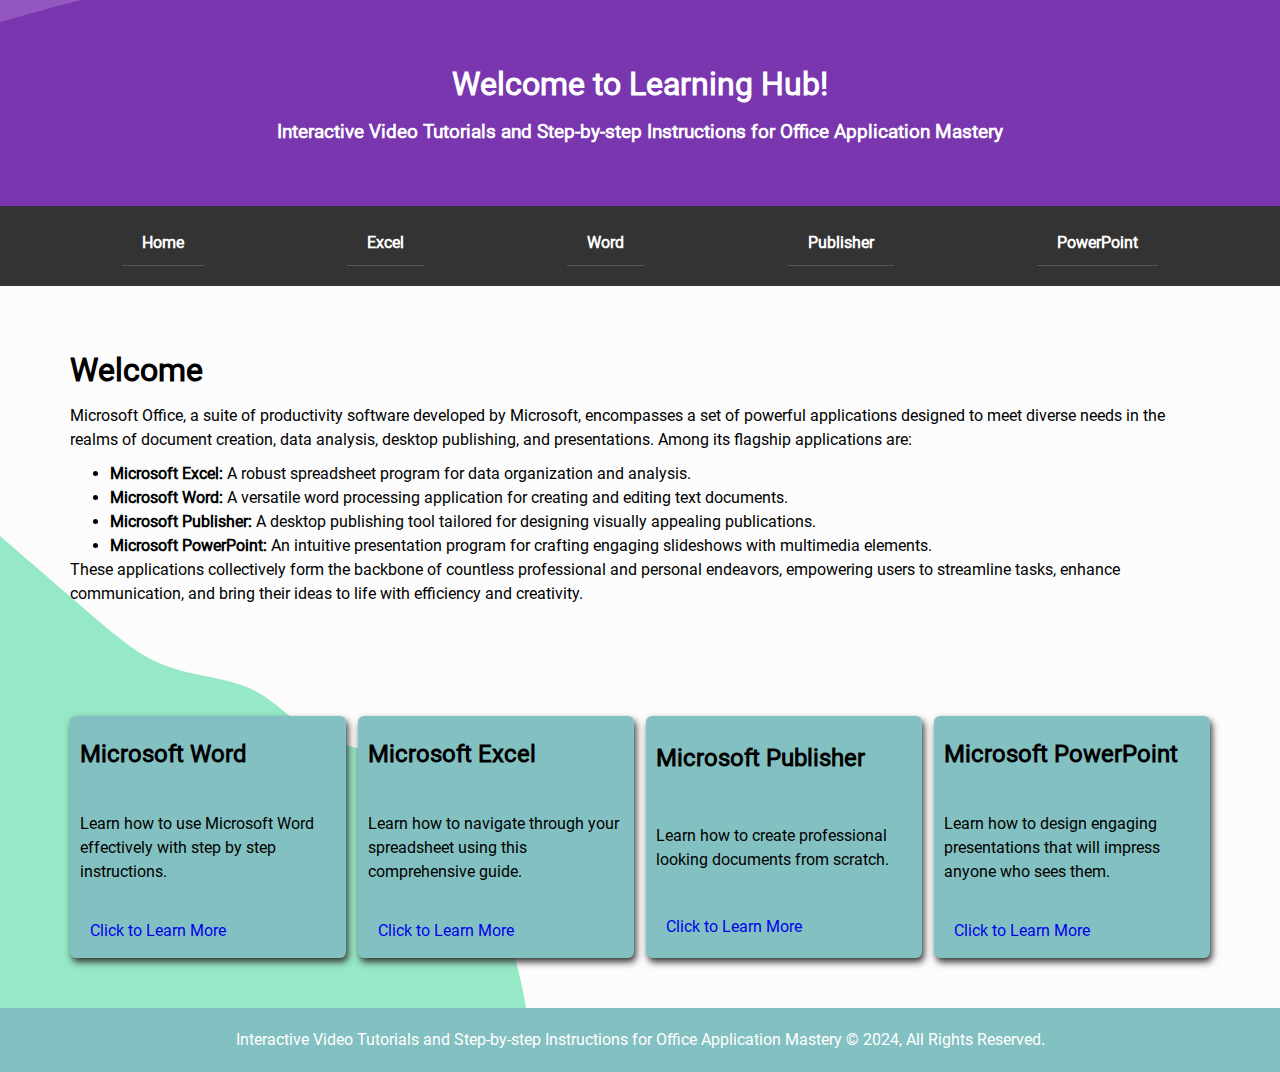
<file: index.html>
<!DOCTYPE html>
<html lang="en">
  <head>
    <meta charset="UTF-8" />
    <meta name="viewport" content="width=device-width, initial-scale=1.0" />
    <link rel="stylesheet" href="assets/style/style.css" />
    <title>Learning Hub</title>
  </head>
  <!-- home -->
  <body>
    <header class="header" id="myHeader">
      <div class="logo">
        <h1 class="main-logo">Welcome to Learning Hub!</h1>
        <h3 class="sub-logo">
          Interactive Video Tutorials and Step-by-step Instructions for Office Application Mastery
        </h3>
      </div>
    
      <nav class="navbar header" id="myHeader">
          <ul class="menu">
            <li><a href="/index.html" >Home</a></li>
            <li><a href="/pages/excel.html" >Excel</a></li>
            <li><a href="/pages/word.html">Word</a></li>
            <li><a href="/pages/publisher.html">Publisher</a></li>
            <li><a href="/pages/powerpoint.html">PowerPoint</a></li>
<!--             <li><a href="/pages/videos.html">Videos</a></li> -->
          </ul>
        </nav>
    </header>

    <section id="home">
      <div class="content">
        <h1>Welcome</h1>
        <p>Microsoft Office, a suite of productivity software developed by Microsoft, encompasses a set of powerful applications designed to meet diverse needs in the realms of document creation, data analysis, desktop publishing, and presentations. Among its flagship applications are:</p>

        <ul>
            <li><strong>Microsoft Excel:</strong> A robust spreadsheet program for data organization and analysis.</li>
            <li><strong>Microsoft Word:</strong> A versatile word processing application for creating and editing text documents.</li>
            <li><strong>Microsoft Publisher:</strong> A desktop publishing tool tailored for designing visually appealing publications.</li>
            <li><strong>Microsoft PowerPoint:</strong> An intuitive presentation program for crafting engaging slideshows with multimedia elements.</li>
        </ul>
    
        <p>These applications collectively form the backbone of countless professional and personal endeavors, empowering users to streamline tasks, enhance communication, and bring their ideas to life with efficiency and creativity.</p>
      </div>
    </section>
    <section id="main">
      <div class="flex-container spaced">

        <div class="col25">
          <h2>Microsoft Word</h2>
          <p>Learn  how to use Microsoft Word effectively with step by step instructions.</p>
          <a href="/pages/word.html">Click to Learn More</a>
        </div>

        <div class="col25">
          <h2>Microsoft Excel</h2>
          <p>Learn  how to navigate through your spreadsheet using this comprehensive guide.</p>
          <a href="/pages/excel.html">Click to Learn More</a>
        </div>

        <div class="col25">
          <h2>Microsoft Publisher</h2>
          <p>Learn  how to create professional looking documents from scratch.</p>
          <a href="/pages/publisher.html">Click to Learn More</a>
        </div>
        
        <div class="col25">
          <h2>Microsoft PowerPoint</h2>
          <p>Learn  how to design engaging presentations that will impress anyone who sees them.</p>
          <a href="/pages/powerpoint.html">Click to Learn More</a>
        </div>
      </div>
    </section>
    

<footer>
  Interactive Video Tutorials and Step-by-step Instructions for Office Application Mastery
  © 2024, All Rights Reserved.
</footer>
<script src="assets/js/script.js"></script>
  </body>
</html>
</file>
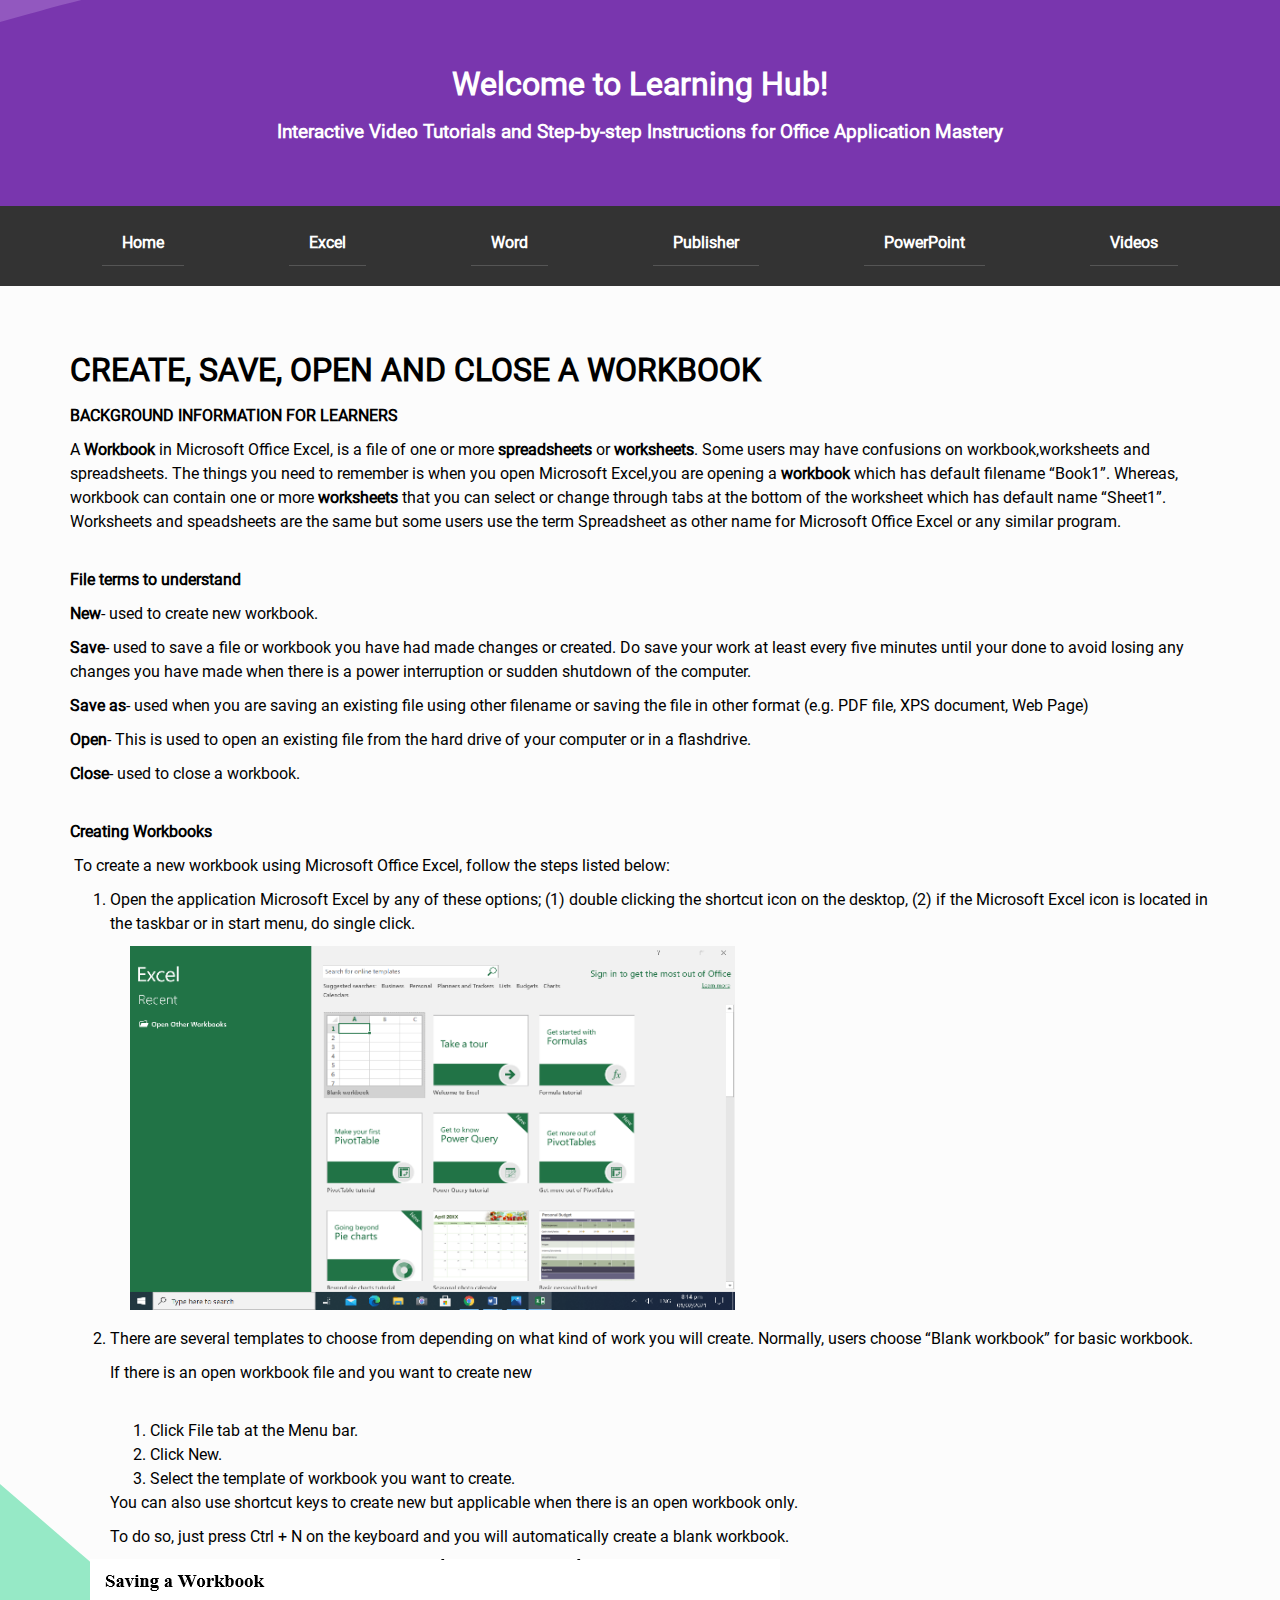
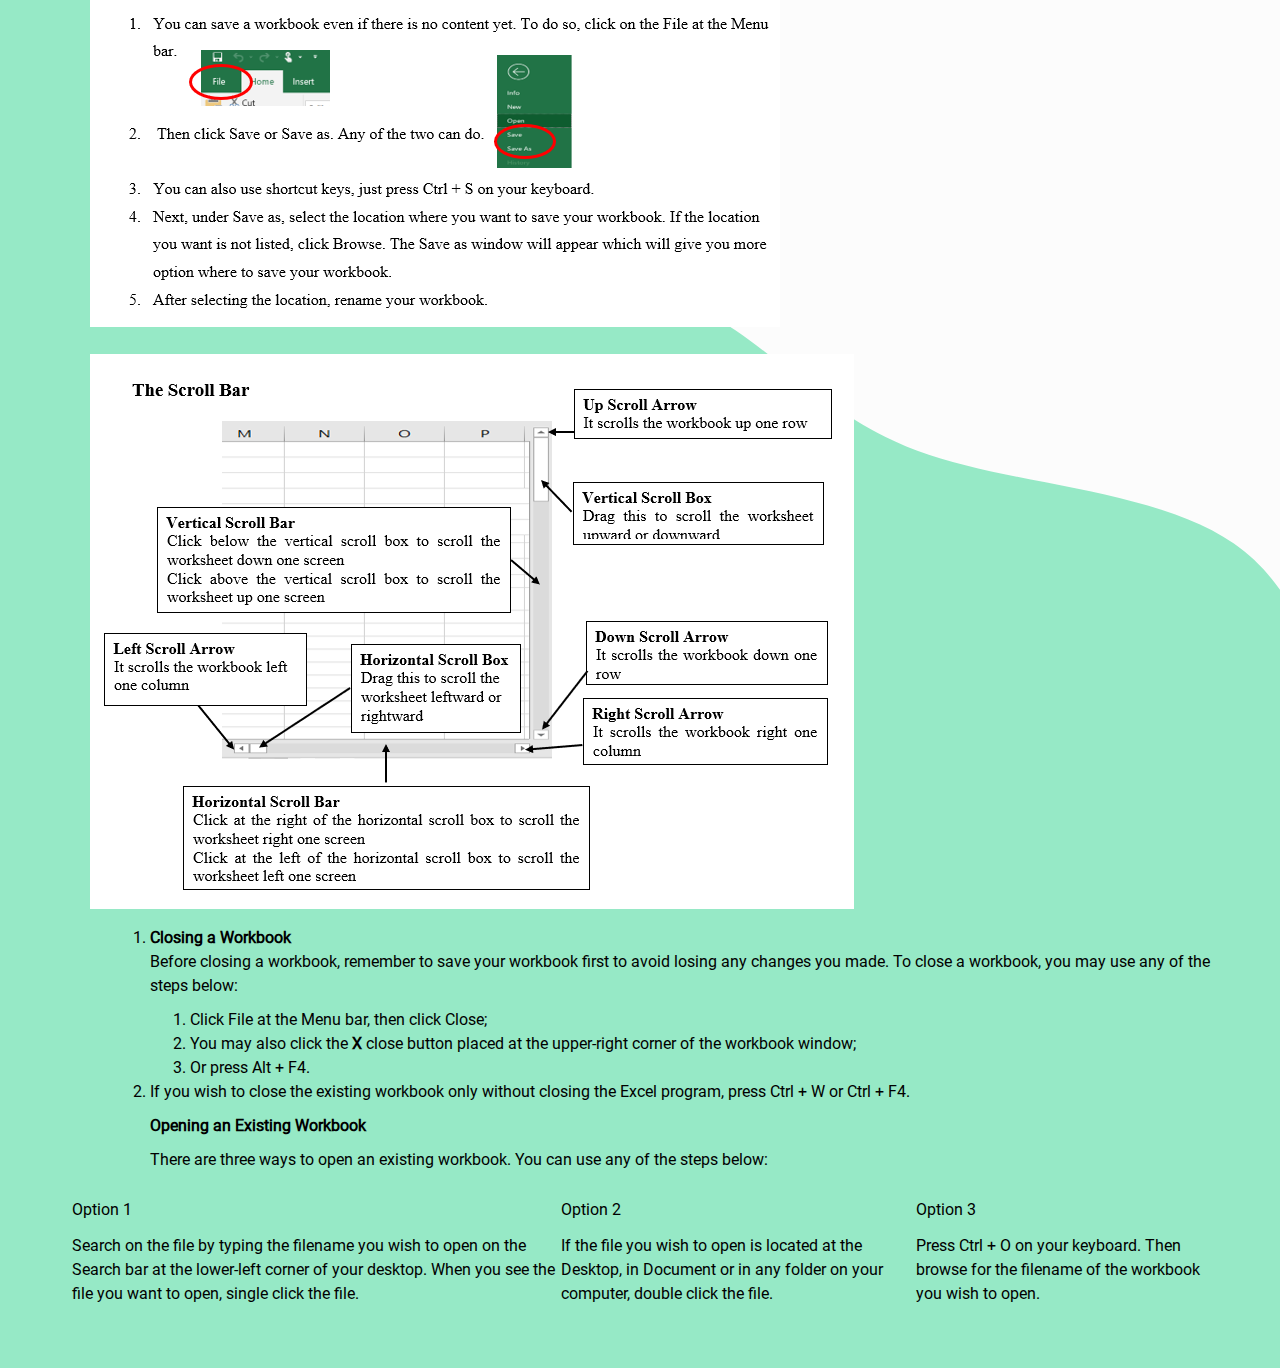
<file: pages/excel-sub-pages/excel-sub1.html>
<!DOCTYPE html>
<html lang="en">
  <head>
    <meta charset="UTF-8" />
    <meta name="viewport" content="width=device-width, initial-scale=1.0" />
    <link rel="stylesheet" href="../../assets/style/style.css" />
    <title>Learning Hub</title>
  </head>
  <!-- word -->
  <body>
    <header class="header" id="myHeader">
      <div class="logo">
        <h1 class="main-logo">Welcome to Learning Hub!</h1>
        <h3 class="sub-logo">
          Interactive Video Tutorials and Step-by-step Instructions for Office
          Application Mastery
        </h3>
      </div>

      <nav class="navbar header" id="myHeader">
        <ul class="menu">
          <li><a href="/index.html">Home</a></li>
          <li class="dropdown">
            <a href="/pages/excel.html" class="dropbtn">Excel</a>
            <div class="dropdown-content">
              <a href="/pages/excel-sub-pages/excel-sub1.html">Create, Save, Open and Close a Workbook</a>
              <a href="/pages/excel-sub-pages/excel-sub2.html">Move Around and Make Selection in an Excel Worksheet</a>
              <a href="/pages/excel-sub-pages/excel-sub3.html">Enter Data into a Worksheet</a>
              <a href="/pages/excel-sub-pages/excel-sub4.html">Move, Copy, Delete, and Undo Changes in Cells</a>
              <!-- Add more dropdown items as needed -->
            </div>
          </li>
          <li><a href="/pages/word.html">Word</a></li>
          <li><a href="/pages/publisher.html">Publisher</a></li>
          <li><a href="/pages/powerpoint.html">PowerPoint</a></li>
          <li><a href="/pages/videos.html">Videos</a></li>
        </ul>
      </nav>
    </header>

    <section id="excel">
      <div id="content">
        <h1>CREATE, SAVE, OPEN AND CLOSE A WORKBOOK</h1>
        <p><strong>BACKGROUND INFORMATION FOR LEARNERS</strong></p>
        <p>
          A <strong>Workbook</strong> in Microsoft Office Excel, is a file of
          one or more <strong>spreadsheets</strong> or
          <strong>worksheets</strong>. Some users may have confusions on
          workbook,worksheets and spreadsheets. The things you need to remember
          is when you open Microsoft Excel,you are opening a
          <strong>workbook</strong> which has default filename
          &ldquo;Book1&rdquo;. Whereas, workbook can contain one or more
          <strong>worksheets</strong> that you can select or change through tabs
          at the bottom of the worksheet which has default name
          &ldquo;Sheet1&rdquo;. Worksheets and speadsheets are the same but some
          users use the term Spreadsheet as other name for Microsoft Office
          Excel or any similar program.
        </p>
        <br />

        <p><strong>File terms to understand</strong></p>
        <p><strong>New</strong>- used to create new workbook.</p>
        <p>
          <strong>Save</strong>- used to save a file or workbook you have had
          made changes or created. Do save your work at least every five minutes
          until your done to avoid losing any changes you have made when there
          is a power interruption or sudden shutdown of the computer.
        </p>
        <p>
          <strong>Save</strong> <strong>as</strong>- used when you are saving an
          existing file using other filename or saving the file in other format
          (e.g. PDF file, XPS document, Web Page)
        </p>
        <p>
          <strong>Open</strong>- This is used to open an existing file from the
          hard drive of your computer or in a flashdrive.
        </p>
        <p><strong>Close</strong>- used to close a workbook.</p>
        <br />
        <p><strong>Creating Workbooks</strong></p>
        <p></p>
        <p>
          &nbsp;To create a new workbook using Microsoft Office Excel, follow
          the steps listed below:
        </p>
        <ol>
          <li>
            <p>
              Open the application Microsoft Excel by any of these options; (1)
              double clicking the shortcut icon on the desktop, (2) if the
              Microsoft Excel icon is located in the taskbar or in start menu,
              do single click.
            </p>
          </li>
          <figure>
            <img src="/assets/img/excel/excel1.png" alt="" />
          </figure>
          <li>
            <p>
              There are several templates to choose from depending on what kind
              of work you will create. Normally, users choose &ldquo;Blank
              workbook&rdquo; for basic workbook.
            </p>
          </li>
          <p>If there is an open workbook file and you want to create new</p>
          <br />
          <ol>
            <li>Click File tab at the Menu bar.</li>
            <li>Click New.</li>
            <li>Select the template of workbook you want to create.</li>
          </ol>
          <p>
            You can also use shortcut keys to create new but applicable when
            there is an open workbook only.
          </p>
          <p>
            To do so, just press Ctrl + N on the keyboard and you will
            automatically create a blank workbook.
          </p>
        </ol>
        <figure>
          <img src="/assets/img/excel/excel2.png" alt="" />
        </figure>

        <figure>
          <img src="/assets/img/excel/excel3.png" alt="" />
        </figure>
        <ol>
          <ol>
            <li>
              <strong>Closing a Workbook</strong>
              <p>
                Before closing a workbook, remember to save your workbook first
                to avoid losing any changes you made. To close a workbook, you
                may use any of the steps below:
              </p>
              <ol>
                <li>Click File at the Menu bar, then click Close;</li>
                <li>
                  You may also click the <strong>X</strong> close button placed
                  at the upper-right corner of the workbook window;
                </li>
                <li>Or press Alt + F4.</li>
              </ol>
            </li>
            <li>
              <p>
                If you wish to close the existing workbook only without closing
                the Excel program, press Ctrl + W or Ctrl + F4.
              </p>
              <p><strong>Opening an Existing Workbook</strong></p>
              There are three ways to open an existing workbook. You can use any
              of the steps below:
            </li>
          </ol>
        </ol>
        <br />
        <table>
          <tbody>
            <tr>
              <td>
                <p>Option 1</p>
              </td>
              <td>
                <p>Option 2</p>
              </td>
              <td>
                <p>Option 3</p>
              </td>
            </tr>
            <tr>
              <td>
                <p>
                  Search on the file by typing the filename you wish to open on
                  the Search bar at the lower-left corner of your desktop. When
                  you see the file you want to open, single click the file.
                </p>
              </td>
              <td>
                <p>
                  If the file you wish to open is located at the Desktop, in
                  Document or in any folder on your computer, double click the
                  file.
                </p>
              </td>
              <td>
                <p>
                  Press Ctrl + O on your keyboard. Then browse for the filename
                  of the workbook you wish to open.
                </p>
              </td>
            </tr>
          </tbody>
        </table>
      </div>
    </section>
    <script src="/assets/js/script.js"></script>
  </body>
</html>
</file>
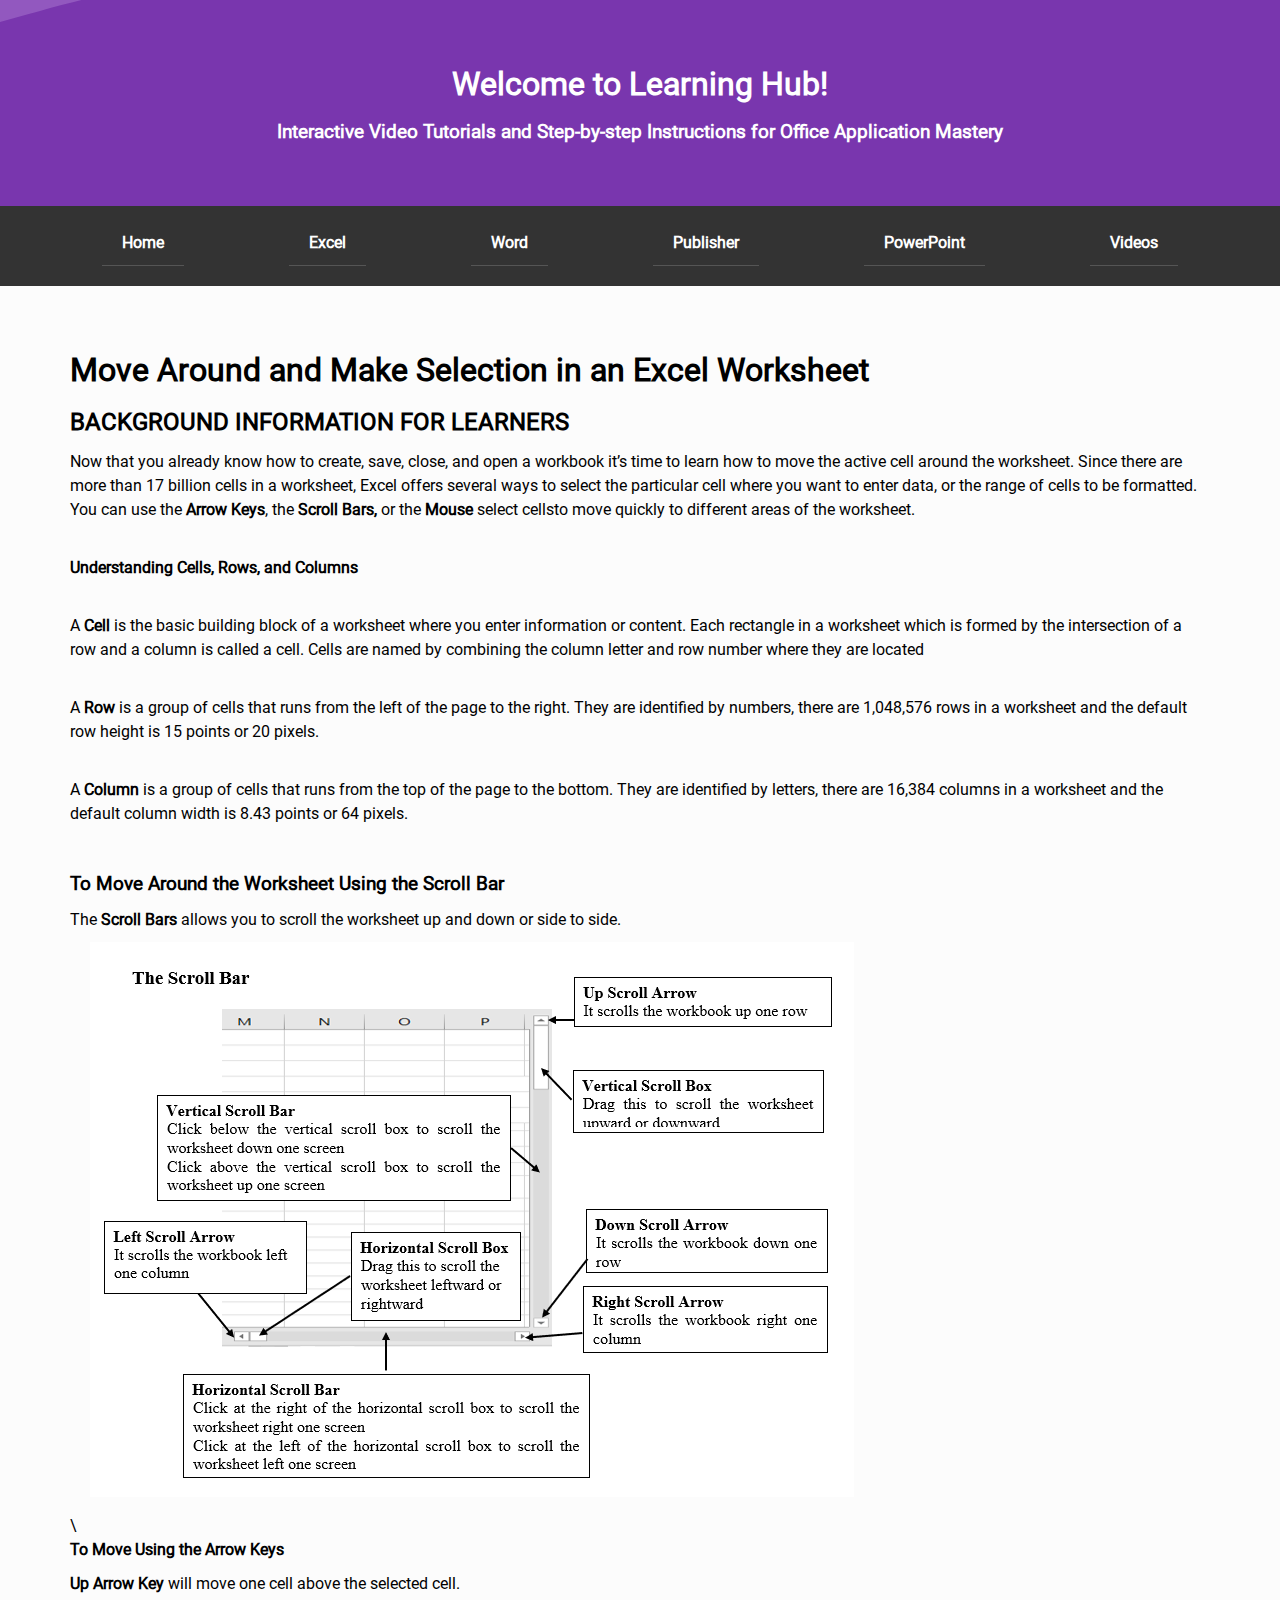
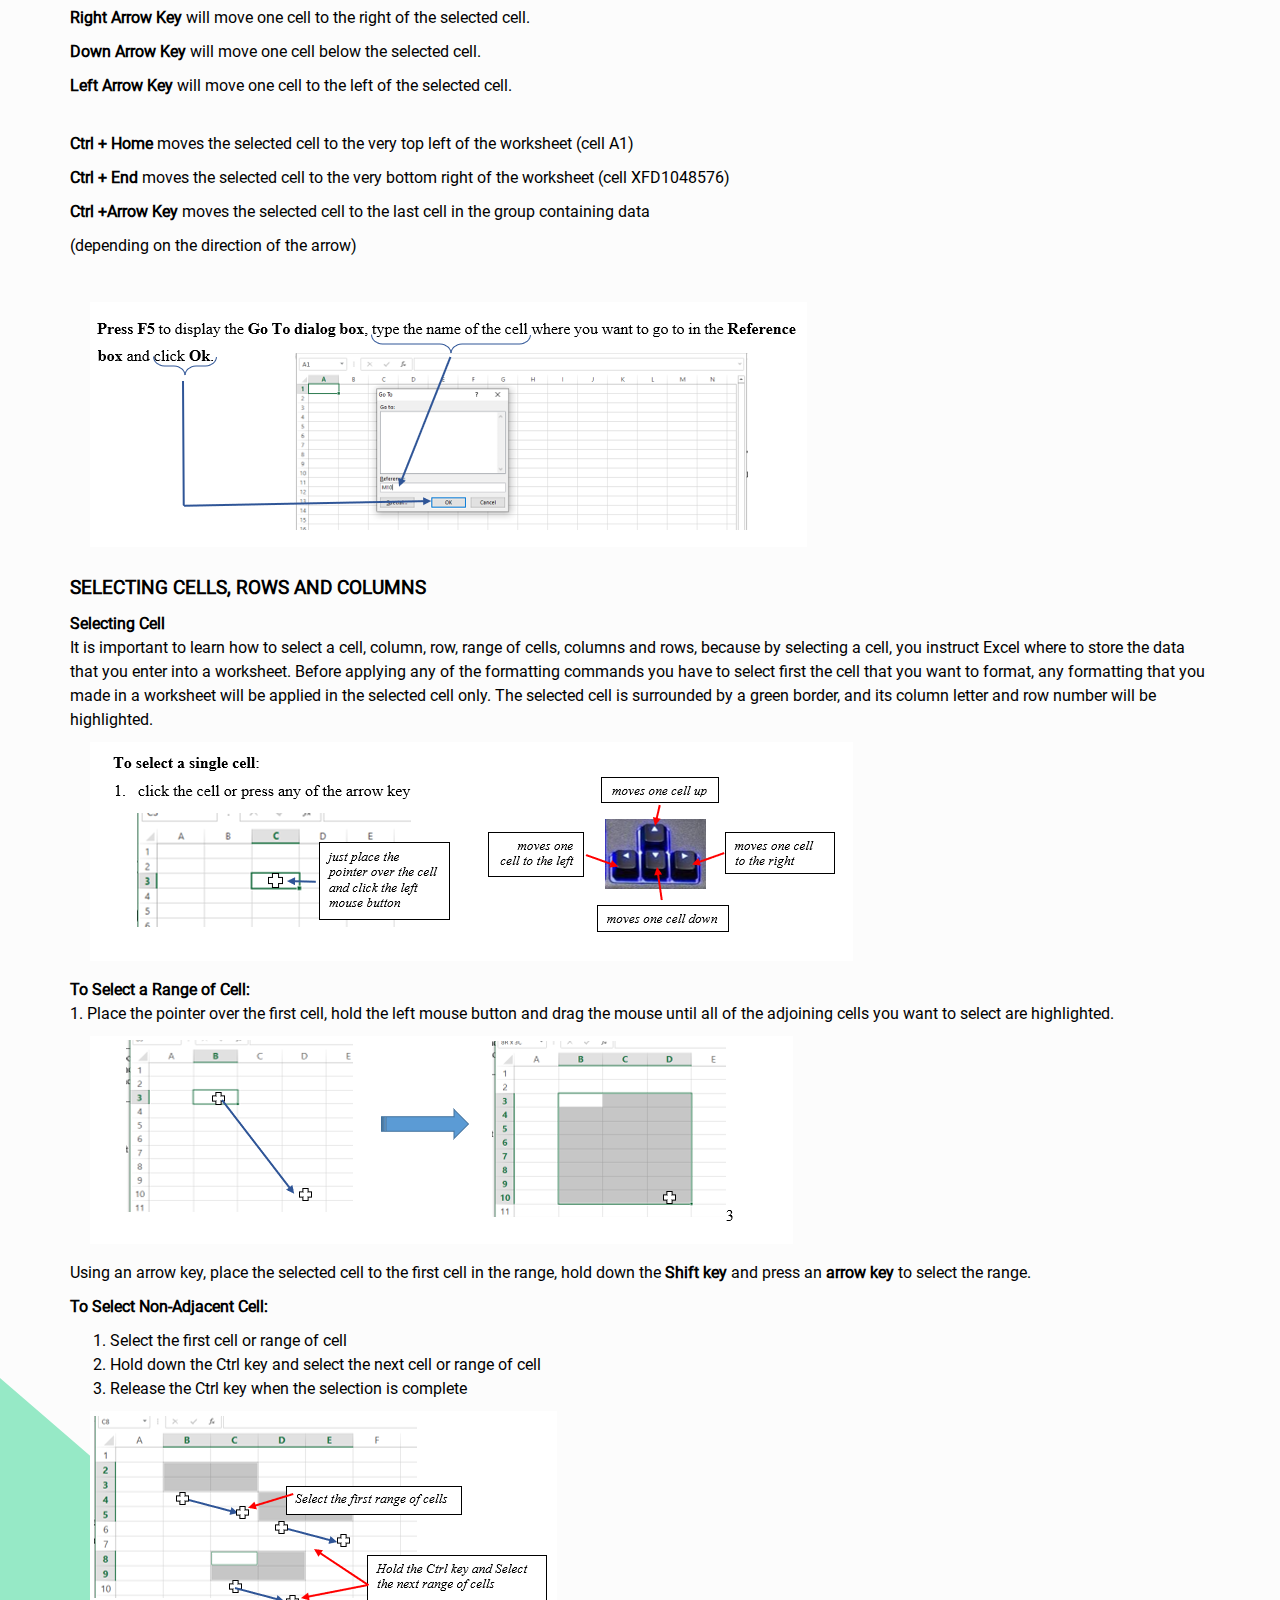
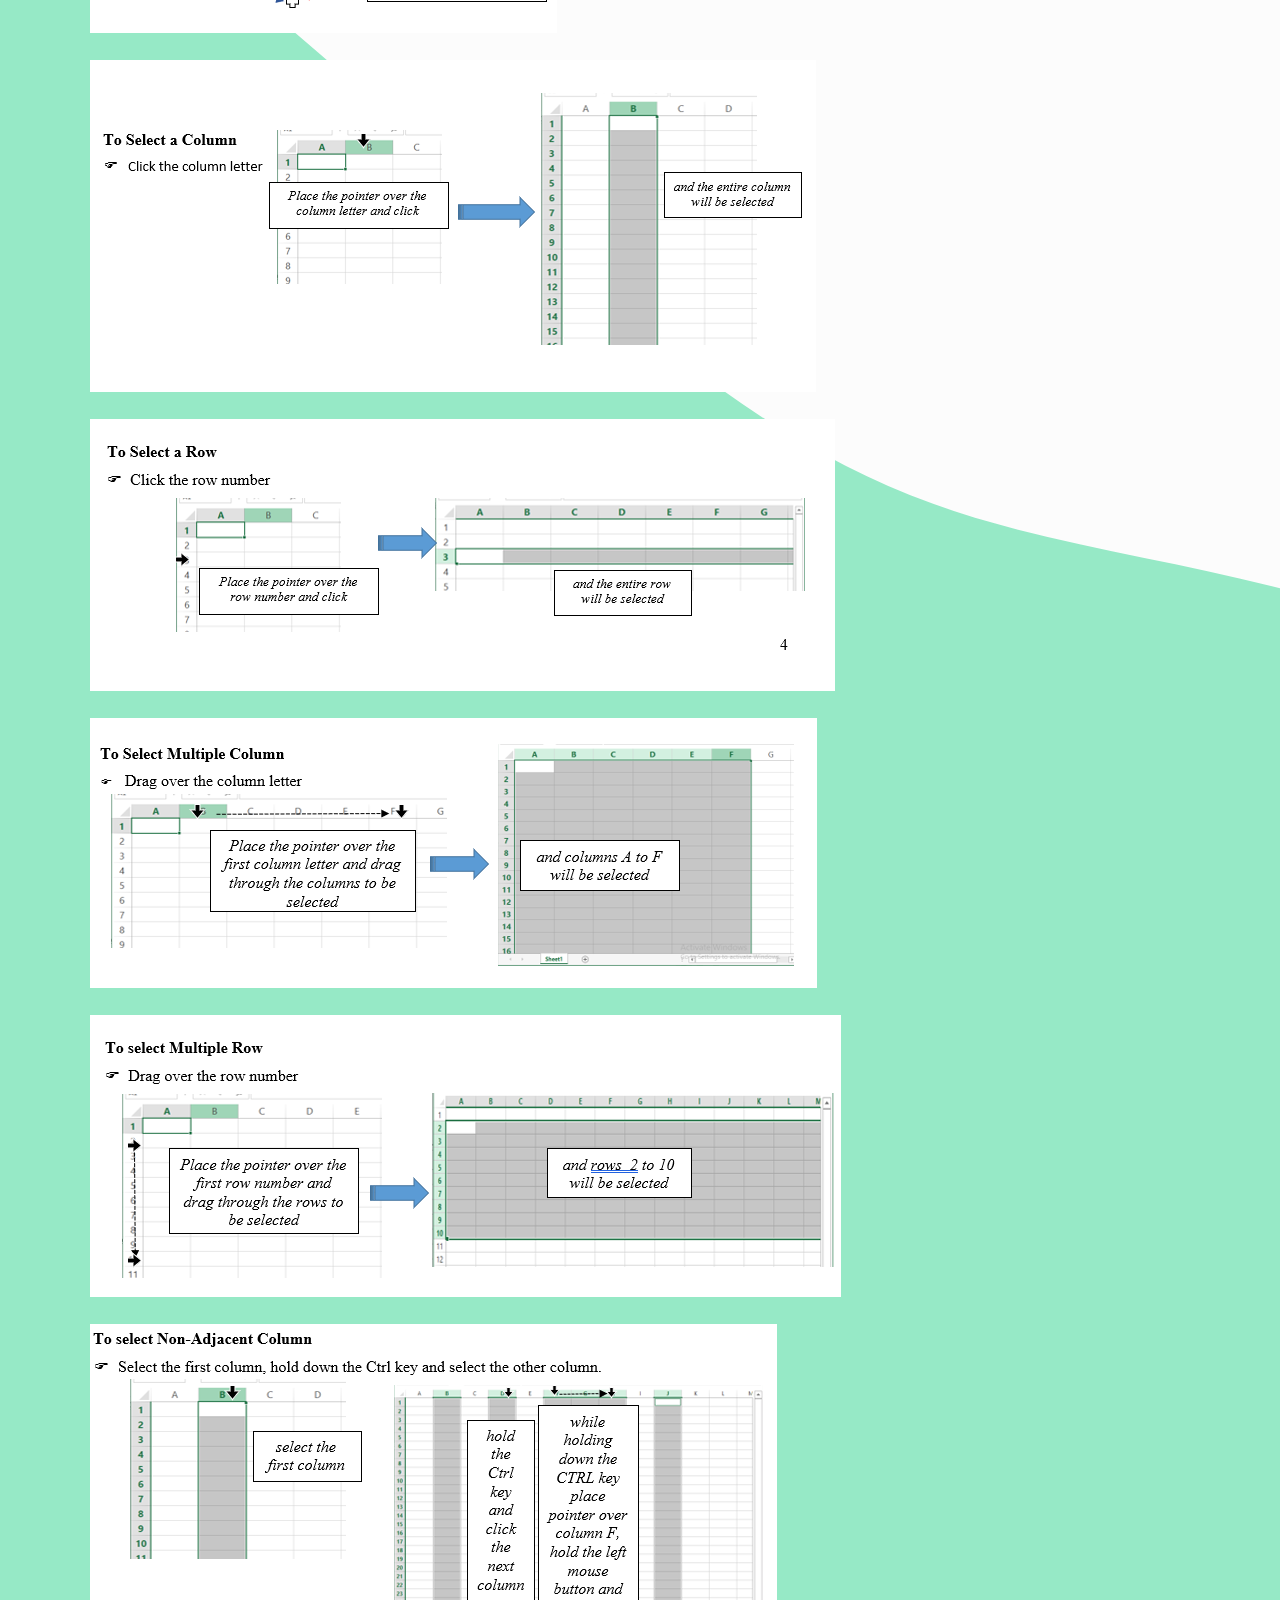
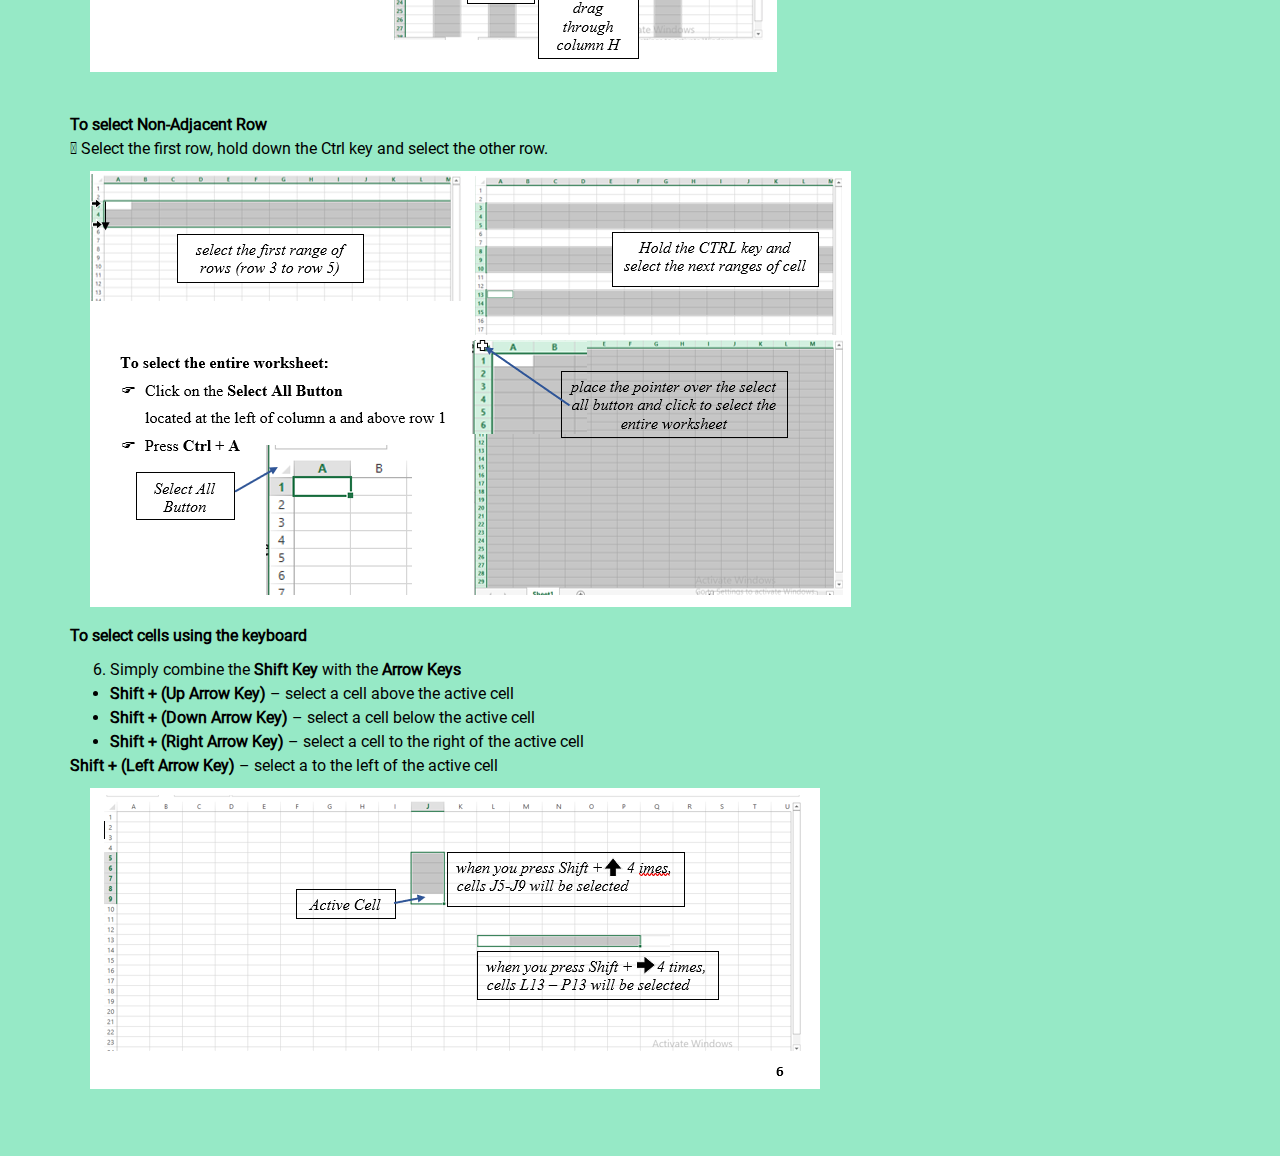
<file: pages/excel-sub-pages/excel-sub2.html>
<!DOCTYPE html>
<html lang="en">
  <head>
    <meta charset="UTF-8" />
    <meta name="viewport" content="width=device-width, initial-scale=1.0" />
    <link rel="stylesheet" href="../../assets/style/style.css" />
    <title>Learning Hub</title>
  </head>
  <!-- word -->
  <body>
    <header class="header" id="myHeader">
      <div class="logo">
        <h1 class="main-logo">Welcome to Learning Hub!</h1>
        <h3 class="sub-logo">
          Interactive Video Tutorials and Step-by-step Instructions for Office
          Application Mastery
        </h3>
      </div>

      <nav class="navbar header" id="myHeader">
        <ul class="menu">
          <li><a href="/index.html">Home</a></li>
          <li class="dropdown">
            <a href="/pages/excel.html" class="dropbtn">Excel</a>
            <div class="dropdown-content">
              <a href="/pages/excel-sub-pages/excel-sub1.html"
                >Create, Save, Open and Close a Workbook</a
              >
              <a href="/pages/excel-sub-pages/excel-sub2.html"
                >Move Around and Make Selection in an Excel Worksheet</a
              >
              <a href="/pages/excel-sub-pages/excel-sub3.html"
                >Enter Data into a Worksheet</a
              >
              <a href="/pages/excel-sub-pages/excel-sub4.html"
                >Move, Copy, Delete, and Undo Changes in Cells</a
              >
              <!-- Add more dropdown items as needed -->
            </div>
          </li>
          <li><a href="/pages/word.html">Word</a></li>
          <li><a href="/pages/publisher.html">Publisher</a></li>
          <li><a href="/pages/powerpoint.html">PowerPoint</a></li>
          <li><a href="/pages/videos.html">Videos</a></li>
        </ul>
      </nav>
    </header>

    <section id="word">
      <div id="content">
        <h1>Move Around and Make Selection in an Excel Worksheet</h1>
        <h2>BACKGROUND INFORMATION FOR LEARNERS&nbsp;</h2>
        <p>
          Now that you already know how to create, save, close, and open a
          workbook it&rsquo;s time to learn how to move the active cell around
          the worksheet. Since there are more than 17 billion cells in a
          worksheet, Excel offers several ways to select the particular cell
          where you want to enter data, or the range of cells to be formatted.
          You can use the <strong>Arrow Keys</strong>, the
          <strong>Scroll Bars,&nbsp;</strong>or
          the<strong>&nbsp;Mouse&nbsp;</strong>select cellsto move quickly to
          different areas of the worksheet.
        </p>
        <br />
        <p><strong>Understanding Cells, Rows, and Columns</strong></p>
        <br />
        <p>
          <strong> </strong>A <strong>Cell</strong> is the basic building block
          of a worksheet where you enter information or content. Each rectangle
          in a worksheet which is formed by the intersection of a row and a
          column is called a cell. Cells are named by combining the column
          letter and row number where they are located
        </p>
        <br />
        <p>
          A <strong>Row</strong> is a group of cells that runs from the left of
          the page to the right. They are identified by numbers, there are
          1,048,576 rows in a worksheet and the default row height is 15 points
          or 20 pixels.
        </p>
        <br />
        <p>
          A <strong>Column</strong> is a group of cells that runs from the top
          of the page to the bottom. They are identified by letters, there are
          16,384 columns in a worksheet and the default column width is 8.43
          points or 64 pixels.
        </p>
        <br />
        <h3>To Move Around the Worksheet Using the Scroll Bar</h3>
        <p>
          The <strong>Scroll Bars</strong> allows you to scroll the worksheet up
          and down or side to side.
        </p>
        <figure>
          <img src="/assets/img/excel/excel4.png" alt="" />
        </figure>
        \
        <p><strong>To Move Using the Arrow Keys</strong></p>
        <p>
          <strong>Up Arrow Key&nbsp;</strong>will move one cell above the
          selected cell.
        </p>
        <p>
          <strong>Right Arrow Key&nbsp;</strong>will move one cell to the right
          of the selected cell.
        </p>
        <p>
          <strong>Down Arrow Key&nbsp;</strong>will move one cell below the
          selected cell.
        </p>
        <p>
          <strong>Left Arrow Key&nbsp;</strong>will move one cell to the left of
          the selected cell.
        </p>
        <br />
        <p>
          <strong>Ctrl + Home&nbsp;</strong>moves the selected cell to the very
          top left of the worksheet (cell A1)
        </p>
        <p>
          <strong>Ctrl + End&nbsp;</strong>moves the selected cell to the very
          bottom right of the worksheet (cell XFD1048576)
        </p>
        <p>
          <strong>Ctrl +Arrow Key&nbsp;</strong>moves the selected cell to the
          last cell in the group containing data
        </p>
        <p>(depending on the direction of the arrow)</p>
        <br />
        <figure>
          <img src="/assets/img/excel/excel5.png" alt="" />
        </figure>
        <h3>SELECTING CELLS, ROWS AND COLUMNS</h3>
        <strong>Selecting Cell</strong>
        <br />
        <p>
          It is important to learn how to select a cell, column, row, range of
          cells, columns and rows, because by selecting a cell, you instruct
          Excel where to store the data that you enter into a worksheet. Before
          applying any of the formatting commands you have to select first the
          cell that you want to format, any formatting that you made in a
          worksheet will be applied in the selected cell only. The selected cell
          is surrounded by a green border, and its column letter and row number
          will be highlighted.
        </p>
        <figure>
          <img src="/assets/img/excel/excel6.png" alt="" />
        </figure>
        <strong>To Select a Range of Cell:</strong>
        <p>
          1. Place the pointer over the first cell, hold the left mouse button
          and drag the mouse until all of the adjoining cells you want to select
          are highlighted.
        </p>
        <figure>
          <img src="/assets/img/excel/excel8.png" alt="" />
        </figure>
        <p>
          Using an arrow key, place the selected cell to the first cell in the
          range, hold down the <strong>Shift key</strong> and press an
          <strong>arrow</strong> <strong>key</strong> to select the range.
        </p>
        <p><strong>To Select Non-Adjacent Cell:</strong></p>
        <ol>
          <li>Select the first cell or range of cell</li>
          <li>
            Hold down the Ctrl key and select the next cell or range of cell
          </li>
          <li><p>Release the Ctrl key when the selection is complete</p></li>
        </ol>
        <figure>
          <img src="/assets/img/excel/excel9.png" alt="" />
        </figure>
        <figure>
          <img src="/assets/img/excel/excel10.png" alt="" />
        </figure>
        <figure>
          <img src="/assets/img/excel/excel11.png" alt="" />
        </figure>
        <figure>
          <img src="/assets/img/excel/excel12.png" alt="" />
        </figure>
        <figure>
          <img src="/assets/img/excel/excel13.png" alt="" />
        </figure>
        <figure>
          <img src="/assets/img/excel/excel14.png" alt="" />
        </figure>
        <br />
        <strong>To select Non-Adjacent Row</strong>
        <p>
           Select the first row, hold down the Ctrl key and select the other
          row.
        </p>
        <figure>
          <img src="/assets/img/excel/excel15.png" alt="" />
        </figure>
        <p><strong>To select cells using the keyboard</strong></p>
        <ol start="6">
          <li>
            Simply combine the <strong>Shift Key</strong> with the
            <strong>Arrow Keys</strong>
          </li>
        </ol>
        <ul>
          <li>
            <strong>Shift + (Up Arrow Key)</strong>&nbsp;&ndash; select a cell
            above the active cell
          </li>
          <li>
            <strong>Shift + (Down Arrow Key)</strong>&nbsp;&ndash; select a cell
            below the active cell
          </li>
          <li>
            <strong>Shift + (Right Arrow Key)</strong>&nbsp;&ndash; select a
            cell to the right of the active cell
          </li>
        </ul>
        <p>
          <strong>Shift + (Left Arrow Key)</strong>&nbsp;&ndash; select a to the
          left of the active cell
        </p>
        <figure>
          <img src="/assets/img/excel/excel16.png" alt="" />
        </figure>
      </div>
    </section>
    <script src="/assets/js/script.js"></script>
  </body>
</html>
</file>
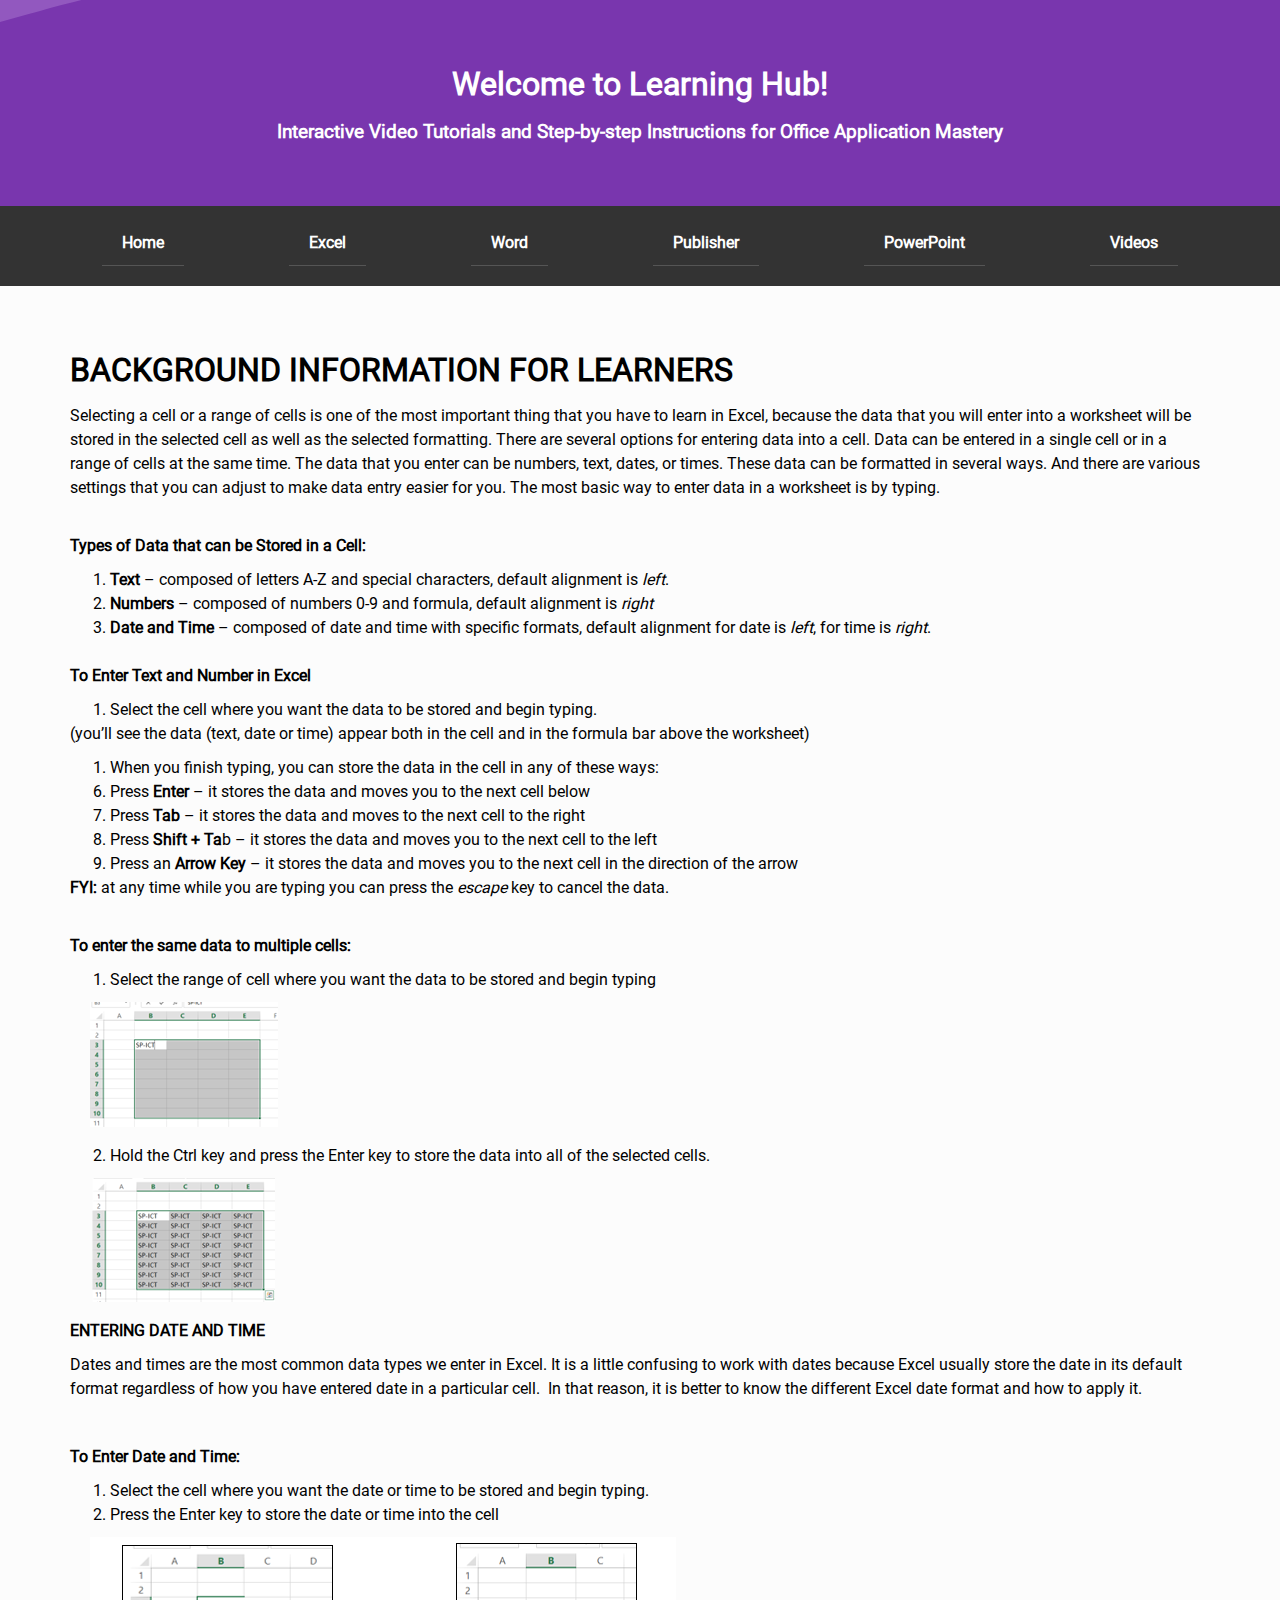
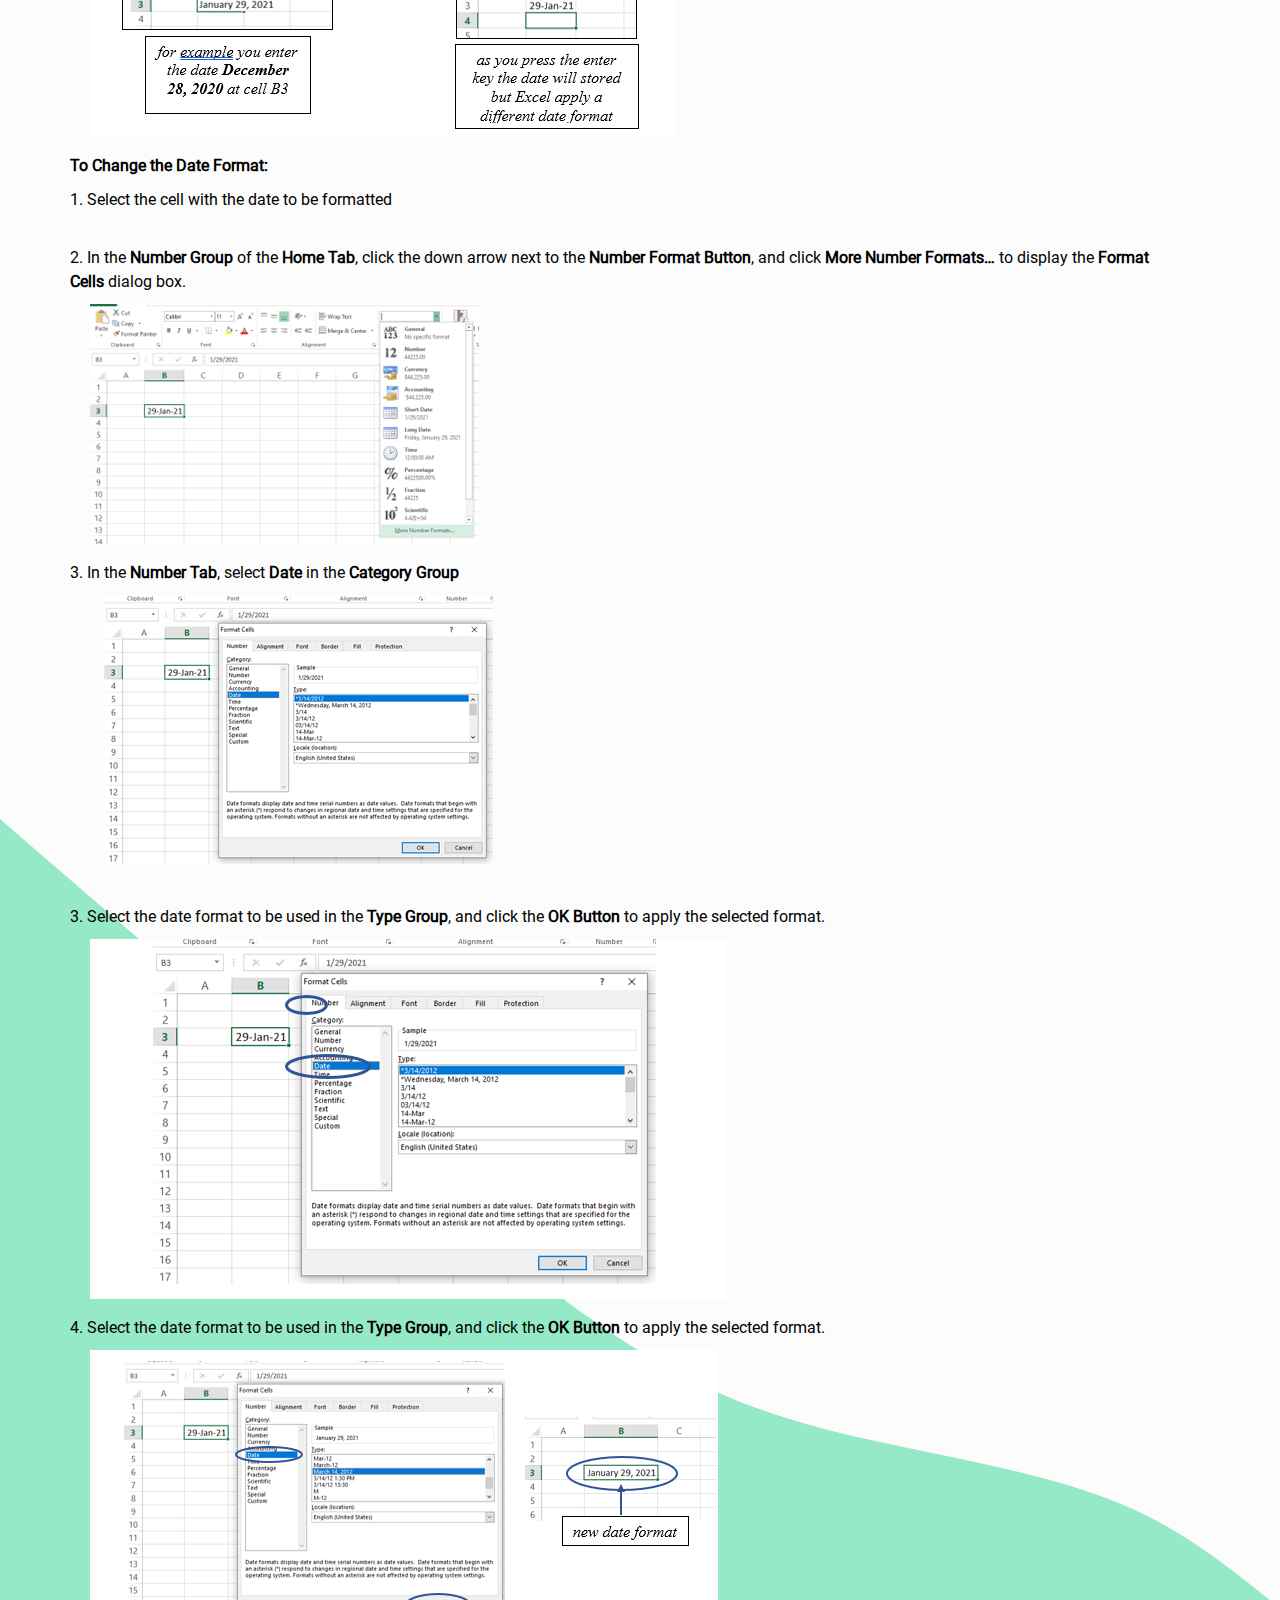
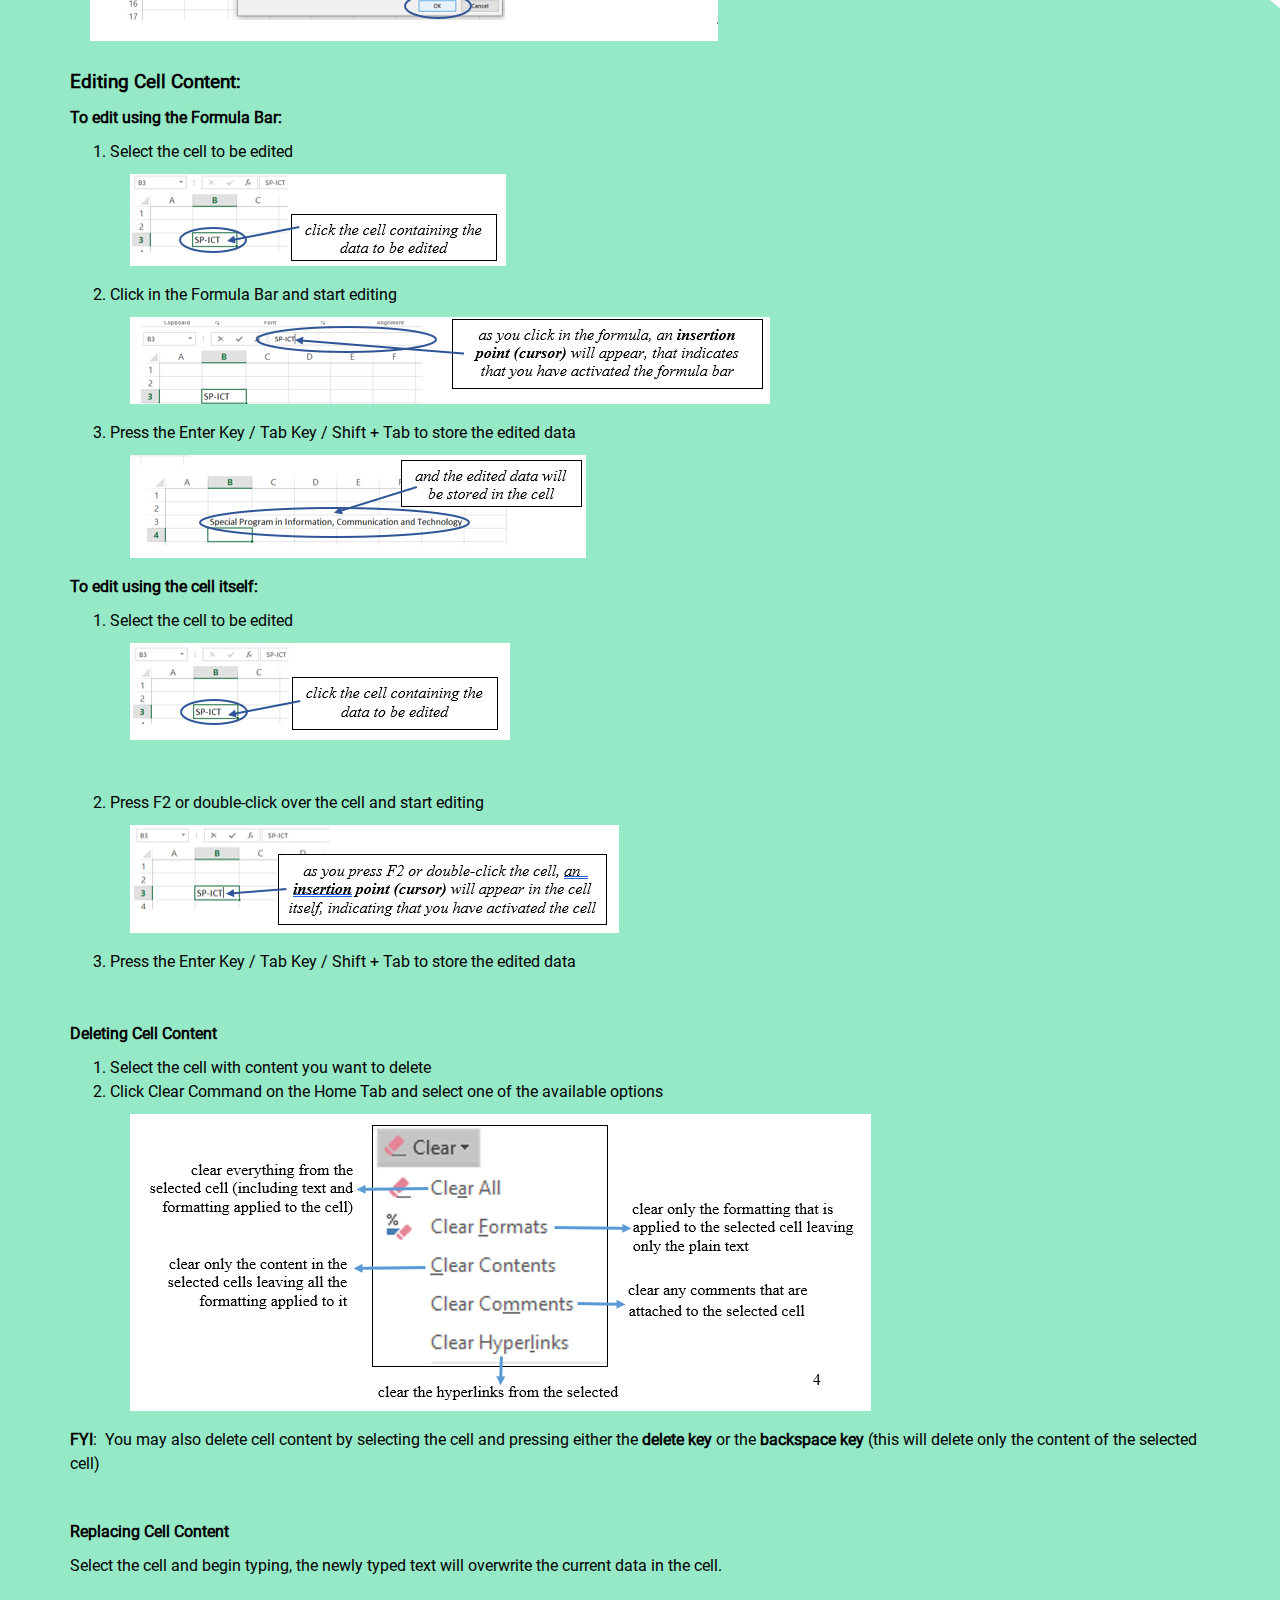
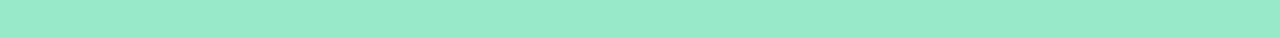
<file: pages/excel-sub-pages/excel-sub3.html>
<!DOCTYPE html>
<html lang="en">
  <head>
    <meta charset="UTF-8" />
    <meta name="viewport" content="width=device-width, initial-scale=1.0" />
    <link rel="stylesheet" href="../../assets/style/style.css" />
    <title>Learning Hub</title>
  </head>
  <!-- word -->
  <body>
    <header class="header" id="myHeader">
      <div class="logo">
        <h1 class="main-logo">Welcome to Learning Hub!</h1>
        <h3 class="sub-logo">
          Interactive Video Tutorials and Step-by-step Instructions for Office
          Application Mastery
        </h3>
      </div>

      <nav class="navbar header" id="myHeader">
        <ul class="menu">
          <li><a href="/index.html">Home</a></li>
          <li class="dropdown">
            <a href="/pages/excel.html" class="dropbtn">Excel</a>
            <div class="dropdown-content">
              <a href="/pages/excel-sub-pages/excel-sub1.html"
                >Create, Save, Open and Close a Workbook</a
              >
              <a href="/pages/excel-sub-pages/excel-sub2.html"
                >Move Around and Make Selection in an Excel Worksheet</a
              >
              <a href="/pages/excel-sub-pages/excel-sub3.html"
                >Enter Data into a Worksheet</a
              >
              <a href="/pages/excel-sub-pages/excel-sub4.html"
                >Move, Copy, Delete, and Undo Changes in Cells</a
              >
              <!-- Add more dropdown items as needed -->
            </div>
          </li>
          <li><a href="/pages/word.html">Word</a></li>
          <li><a href="/pages/publisher.html">Publisher</a></li>
          <li><a href="/pages/powerpoint.html">PowerPoint</a></li>
          <li><a href="/pages/videos.html">Videos</a></li>
        </ul>
      </nav>
    </header>

    <section id="word">
      <div id="content">
        <h1>BACKGROUND INFORMATION FOR LEARNERS</h1>
        <p>
          Selecting a cell or a range of cells is one of the most important
          thing that you have to learn in Excel, because the data that you will
          enter into a worksheet will be stored in the selected cell as well as
          the selected formatting. There are several options for entering data
          into a cell. Data can be entered in a single cell or in a range of
          cells at the same time. The data that you enter can be numbers, text,
          dates, or times. These data can be formatted in several ways. And
          there are various settings that you can adjust to make data entry
          easier for you.&nbsp;The most basic way to enter data in a worksheet
          is by typing.
        </p>
        <br />
        <p><strong>Types of Data that can be Stored in a Cell:</strong></p>
        <ol>
          <li>
            <strong>Text</strong>&nbsp;&ndash; composed of letters A-Z and
            special characters, default alignment is <em>left</em>.
          </li>
          <li>
            <strong>Numbers</strong>&nbsp;&ndash; composed of numbers 0-9 and
            formula, default alignment is <em>right</em>
          </li>
          <li>
            <strong>Date and Time</strong>&nbsp;&ndash; composed of date and
            time with specific formats, default alignment for date is
            <em>left</em>, for time is <em>right</em>.
          </li>
        </ol>
        <br />
        <p><strong>To Enter Text and Number in Excel</strong></p>
        <div>
          <ol>
            <li>
              Select the cell where you want the data to be stored and begin
              typing.
            </li>
          </ol>
        </div>
        <p>
          (you&rsquo;ll see the data (text, date or time) appear both in the
          cell and in the formula bar above the worksheet)
        </p>
        <ol>
          <li>
            When you finish typing, you can store the data in the cell in any of
            these ways:
          </li>
        </ol>
        <ol start="6">
          <li>
            Press <strong>Enter</strong> &ndash; it stores the data and moves
            you to the next cell below
          </li>
          <li>
            Press <strong>Tab</strong> &ndash; it stores the data and moves to
            the next cell to the right
          </li>
          <li>
            Press <strong>Shift + Ta</strong>b &ndash; it stores the data and
            moves you to the next cell to the left
          </li>
          <li>
            Press an <strong>Arrow Key</strong> &ndash; it stores the data and
            moves you to the next cell in the direction of the arrow
          </li>
        </ol>
        <p>
          <strong>FYI:</strong> at any time while you are typing you can press
          the <em>escape</em> key to cancel the data.
        </p>
        <br />
        <p><strong>To enter the same data to multiple cells:</strong></p>
        <ol>
          <li>
            Select the range of cell where you want the data to be stored and
            begin typing
          </li>
        </ol>
        <figure>
          <img src="/assets/img/excel/Picture14-2.png" alt="" />
        </figure>
        <ol start="2">
          <li>
            Hold the Ctrl key and press the Enter key to store the data into all
            of the selected cells.
          </li>
        </ol>
        <figure>
          <img src="/assets/img/excel/Picture15-2.png" alt="" />
        </figure>
        <p><strong>ENTERING DATE AND </strong><strong>TIME</strong></p>
        <p>
          Dates and times are the most common data types we enter in Excel. It
          is a little confusing to work with dates because Excel usually store
          the date in its default format regardless of how you have entered date
          in a particular cell.&nbsp; In that reason, it is better to know the
          different Excel date format and how to apply it.
        </p>
        <p>&nbsp;</p>
        <p><strong>To Enter Date and Time:</strong></p>
        <ol>
          <li>
            Select the cell where you want the date or time to be stored and
            begin typing.
          </li>
          <li>Press the Enter key to store the date or time into the cell</li>
        </ol>
        <figure>
          <img src="/assets/img/excel/Picture7-2.png" alt="" />
        </figure>

        <!-- ////////////// -->
        <p><strong>To Change the Date Format:</strong></p>
        <p>1. Select the cell with the date to be formatted</p>
        <br />
        <p>
          2. In the <strong>Number Group</strong> of the
          <strong>Home Tab</strong>, click the down arrow next to the
          <strong>Number Format Button</strong>, and click
          <strong>More Number Formats&hellip;</strong> to display the
          <strong>Format Cells&nbsp;</strong>dialog box.
        </p>
        <figure>
          <img src="/assets/img/excel/Picture1-2.png" alt="" />
        </figure>
        <p>
          3. In the <strong>Number Tab</strong>, select <strong>Date</strong> in
          the <strong>Category Group</strong>
        </p>
        <figure>
          <img src="/assets/img/excel/Picture2-2.png" alt="" />
        </figure>
      </div>
      <br />
      <p>
        3. Select the date format to be used in the <strong>Type Group</strong>,
        and click the <strong>OK Button</strong> to apply the selected format.
      </p>

      <figure>
        <img src="/assets/img/excel/Picture4-2.png" alt="" />
      </figure>

      <p>
        4. Select the date format to be used in the <strong>Type Group</strong>,
        and click the <strong>OK Button</strong> to apply the selected format.
      </p>

      <figure>
        <img src="/assets/img/excel/Picture3-2.png" alt="" />
      </figure>

      <h3>Editing Cell Content:</h3>
      <p><strong>To edit using the Formula Bar:</strong></p>
      <ol>
        <li><p>Select the cell to be edited</p></li>
        <figure>
          <img src="/assets/img/excel/Picture8-2.png" alt="" />
        </figure>

        <li><p>Click in the Formula Bar and start editing</p></li>
        <figure>
          <img src="/assets/img/excel/Picture9-2.png" alt="" />
        </figure>

        <li>
          <p>
            Press the Enter Key / Tab Key / Shift + Tab to store the edited data
          </p>
        </li>
        <figure>
          <img src="/assets/img/excel/Picture10-2.png" alt="" />
        </figure>
      </ol>

      <p><strong>To edit using the cell itself:</strong></p>
      <ol>
        <li>Select the cell to be edited</li>
        <figure>
          <img src="/assets/img/excel/Picture11-2.png" alt="" />
        </figure>
      </ol>
      <p>&nbsp;</p>
      <ol start="2">
        <li>Press F2 or double-click over the cell and start editing</li>
        <figure>
          <img src="/assets/img/excel/Picture12-2.png" alt="" />
        </figure>
      </ol>
      <ol start="3">
        <li>
          Press the Enter Key / Tab Key / Shift + Tab to store the edited data
        </li>
      </ol>
      <br />
      <br />
      <p><strong>Deleting Cell Content</strong></p>
      <ol>
        <li>Select the cell with content you want to delete</li>
        <li>
          Click Clear Command on the Home Tab and select one of the available
          options
        </li>
        <figure>
          <img src="/assets/img/excel/Picture13-2.png" alt="" />
        </figure>
      </ol>

      <p>
        <strong>FYI</strong>:&nbsp; You may also delete cell content by
        selecting the cell and pressing either the
        <strong>delete key</strong> or the <strong>backspace key</strong> (this
        will delete only the content of the selected cell)
      </p>
      <p><strong>&nbsp;</strong></p>
      <p><strong>Replacing Cell Content</strong></p>
      <p>
        Select the cell and begin typing, the newly typed text will overwrite
        the current data in the cell.
      </p>
    </section>
    <script src="/assets/js/script.js"></script>
  </body>
</html>
</file>
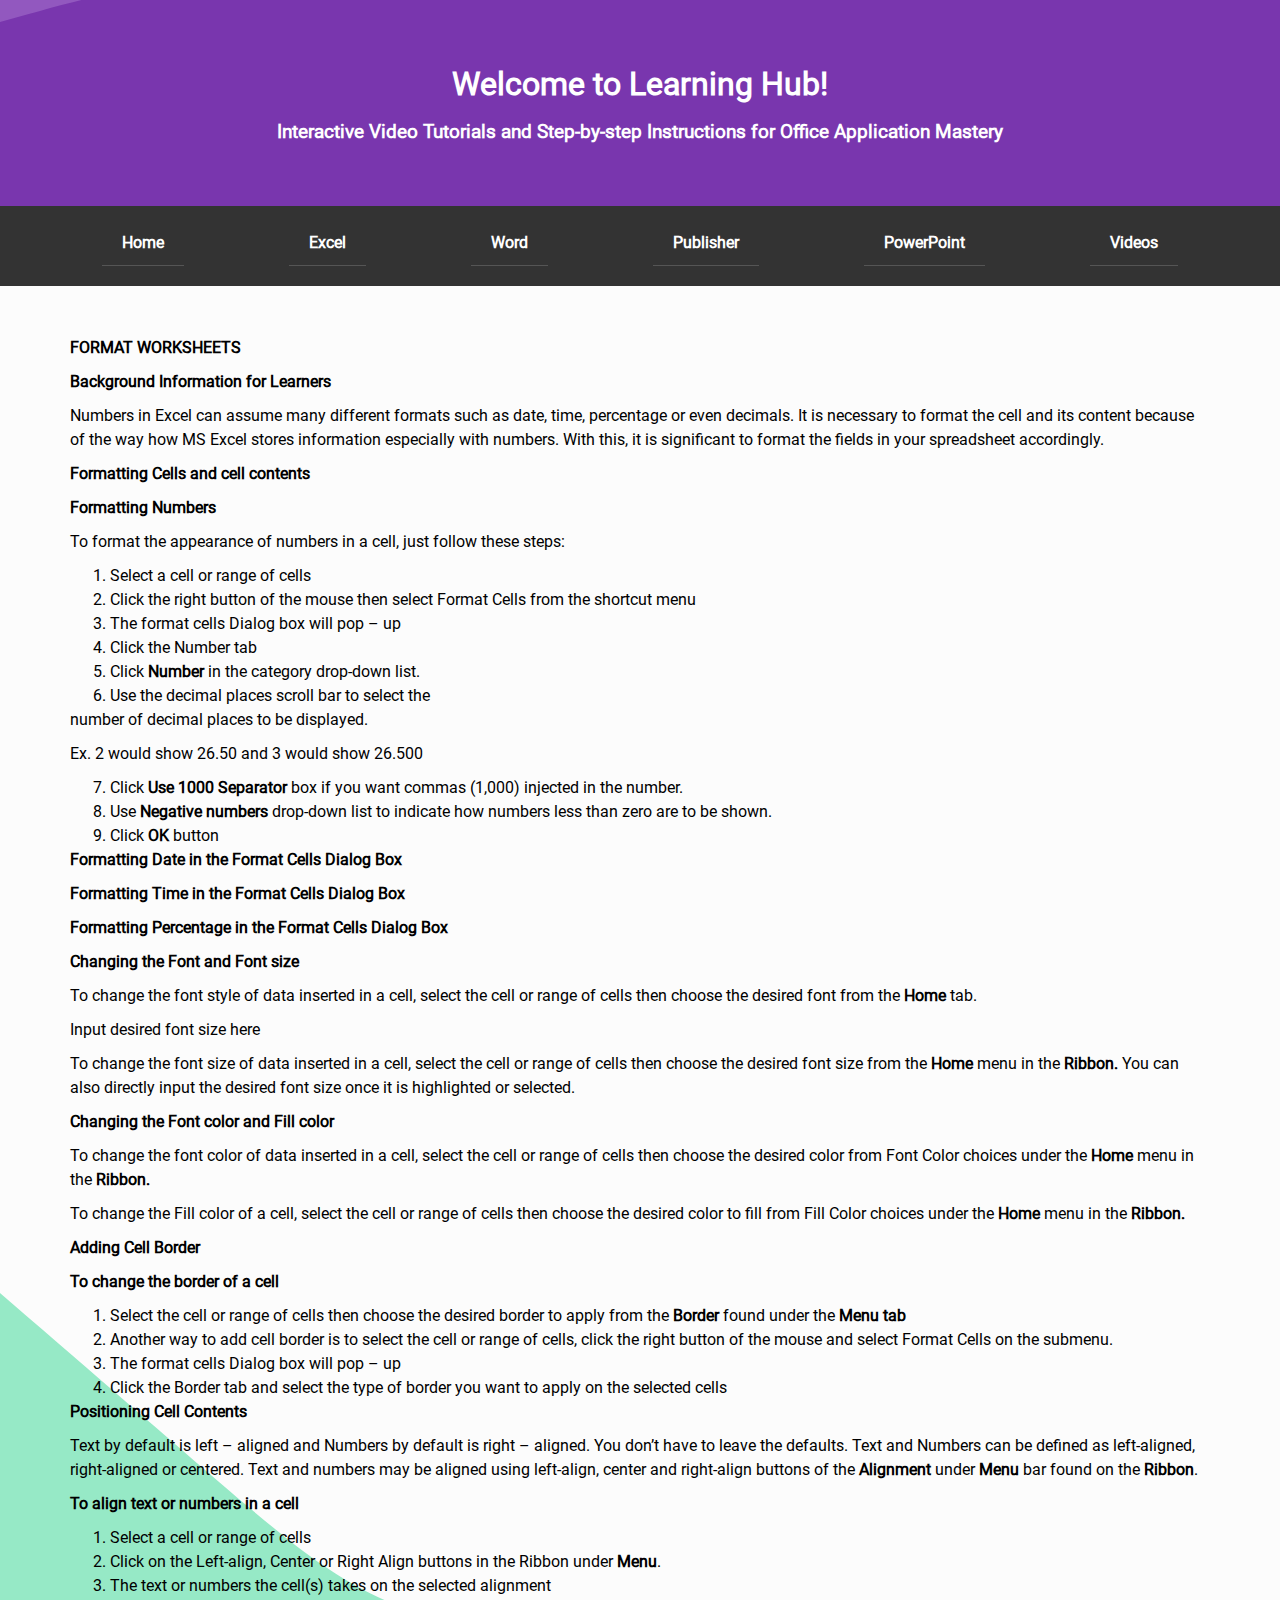
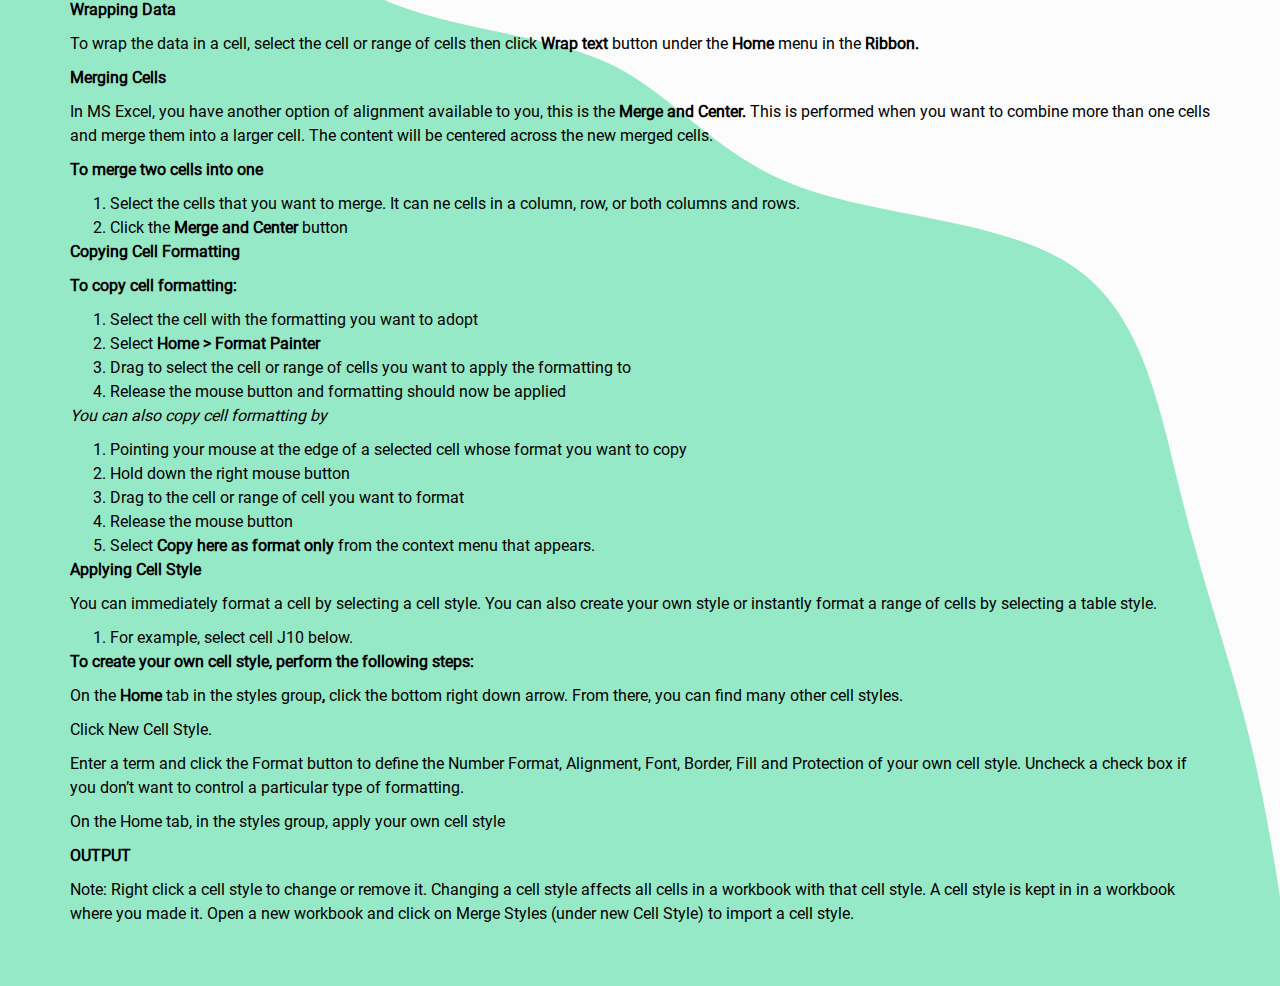
<file: pages/excel-sub-pages/excel-sub5.html>
<!DOCTYPE html>
<html lang="en">
  <head>
    <meta charset="UTF-8" />
    <meta name="viewport" content="width=device-width, initial-scale=1.0" />
    <link rel="stylesheet" href="../../assets/style/style.css" />
    <title>Learning Hub</title>
  </head>
  <!-- word -->
  <body>
    <header class="header" id="myHeader">
      <div class="logo">
        <h1 class="main-logo">Welcome to Learning Hub!</h1>
        <h3 class="sub-logo">
          Interactive Video Tutorials and Step-by-step Instructions for Office
          Application Mastery
        </h3>
      </div>

      <nav class="navbar header" id="myHeader">
        <ul class="menu">
          <li><a href="/index.html">Home</a></li>
          <li class="dropdown">
            <a href="/pages/excel.html" class="dropbtn">Excel</a>
            <div class="dropdown-content">
              <a href="/pages/excel-sub-pages/excel-sub1.html"
                >Create, Save, Open and Close a Workbook</a
              >
              <a href="/pages/excel-sub-pages/excel-sub2.html"
                >Move Around and Make Selection in an Excel Worksheet</a
              >
              <a href="/pages/excel-sub-pages/excel-sub3.html"
                >Enter Data into a Worksheet</a
              >
              <a href="/pages/excel-sub-pages/excel-sub4.html"
                >Move, Copy, Delete, and Undo Changes in Cells</a
              >
              <a href="/pages/excel-sub-pages/excel-sub5.html"
                >FORMAT WORKSHEETS</a
              >
              <!-- Add more dropdown items as needed -->
            </div>
          </li>
          <li><a href="/pages/word.html">Word</a></li>
          <li><a href="/pages/publisher.html">Publisher</a></li>
          <li><a href="/pages/powerpoint.html">PowerPoint</a></li>
          <li><a href="/pages/videos.html">Videos</a></li>
        </ul>
      </nav>
    </header>

    <section id="excel">
      <div id="content">
        <p><strong>FORMAT WORKSHEETS</strong></p>
        <p><strong>Background Information for Learners</strong></p>
        <p>
          Numbers in Excel can assume many different formats such as date, time,
          percentage or even decimals. It is necessary to format the cell and
          its content because of the way how MS Excel stores information
          especially with numbers. With this, it is significant to format the
          fields in your spreadsheet accordingly.&nbsp;
        </p>
        <p><strong>Formatting Cells and cell contents</strong></p>
        <p><strong>Formatting Numbers</strong></p>
        <p>
          To format the appearance of numbers in a cell, just follow these
          steps:
        </p>
        <ol>
          <li>Select a cell or range of cells</li>
          <li>
            Click the right button of the mouse then select Format Cells from
            the shortcut menu
          </li>
          <li>The format cells Dialog box will pop &ndash; up</li>
          <li>Click the Number tab</li>
        </ol>
        <ol start="5">
          <li>Click <strong>Number </strong>in the category drop-down list.</li>
        </ol>
        <ol start="6">
          <li>Use the decimal places scroll bar to select the</li>
        </ol>
        <p>number of decimal places to be displayed.</p>
        <p>Ex. 2 would show 26.50 and 3 would show 26.500</p>
        <ol start="7">
          <li>
            Click <strong>Use 1000 Separator</strong> box if you want commas
            (1,000) injected in the number.
          </li>
          <li>
            Use <strong>Negative numbers </strong>drop-down list to indicate how
            numbers less than zero are to be shown.
          </li>
          <li>Click <strong>OK</strong> button</li>
        </ol>
        <p><strong>Formatting Date in the Format Cells Dialog Box</strong></p>
        <p><strong>Formatting Time in the Format Cells Dialog Box</strong></p>
        <p>
          <strong>Formatting Percentage in the Format Cells Dialog Box</strong>
        </p>
        <p><strong>Changing the Font and Font size</strong></p>
        <p>
          To change the font style of data inserted in a cell, select the cell
          or range of cells then choose the desired font from the
          <strong>Home </strong>tab.
        </p>
        <p>Input desired font size here</p>
        <p>
          To change the font size of data inserted in a cell, select the cell or
          range of cells then choose the desired font size from the
          <strong>Home </strong>menu in the <strong>Ribbon.</strong> You can
          also directly input the desired font size once it is highlighted or
          selected.
        </p>
        <p><strong>Changing the Font color and Fill color</strong></p>
        <p>
          To change the font color of data inserted in a cell, select the cell
          or range of cells then choose the desired color from Font Color
          choices under the <strong>Home </strong>menu in the
          <strong>Ribbon.</strong>
        </p>
        <p>
          To change the Fill color of a cell, select the cell or range of cells
          then choose the desired color to fill from Fill Color choices under
          the <strong>Home </strong>menu in the <strong>Ribbon.</strong>
        </p>
        <p><strong>Adding Cell Border</strong></p>
        <p><strong>To change the border of a cell</strong></p>
        <ol>
          <li>
            Select the cell or range of cells then choose the desired border to
            apply from the <strong>Border</strong> found under the
            <strong>Menu tab</strong>
          </li>
        </ol>
        <ol start="2">
          <li>
            Another way to add cell border is to select the cell or range of
            cells, click the right button of the mouse and select Format Cells
            on the submenu.
          </li>
        </ol>
        <ol start="3">
          <li>The format cells Dialog box will pop &ndash; up</li>
          <li>
            Click the Border tab and select the type of border you want to apply
            on the selected cells
          </li>
        </ol>
        <p><strong>Positioning Cell Contents</strong></p>
        <p>
          Text by default is left &ndash; aligned and Numbers by default is
          right &ndash; aligned. You don&rsquo;t have to leave the defaults.
          Text and Numbers can be defined as left-aligned, right-aligned or
          centered. Text and numbers may be aligned using left-align, center and
          right-align buttons of the <strong>Alignment </strong>under
          <strong>Menu</strong> bar found on the <strong>Ribbon</strong>.
        </p>
        <p><strong>To align text or numbers in a cell</strong></p>
        <ol>
          <li>Select a cell or range of cells</li>
          <li>
            Click on the Left-align, Center or Right Align buttons in the Ribbon
            under <strong>Menu</strong>.
          </li>
          <li>
            The text or numbers the cell(s) takes on the selected alignment
          </li>
        </ol>
        <p><strong>Wrapping Data</strong></p>
        <p>
          To wrap the data in a cell, select the cell or range of cells then
          click <strong>Wrap text</strong> button under the
          <strong>Home </strong>menu in the <strong>Ribbon.</strong>
        </p>
        <p><strong>Merging Cells</strong></p>
        <p>
          In MS Excel, you have another option of alignment available to you,
          this is the <strong>Merge and Center. </strong>This is performed when
          you want to combine more than one cells and merge them into a larger
          cell. The content will be centered across the new merged cells.
        </p>
        <p><strong>To merge two cells into one</strong></p>
        <ol>
          <li>
            Select the cells that you want to merge. It can ne cells in a
            column, row, or both columns and rows.
          </li>
          <li>Click the <strong>Merge and Center</strong> button</li>
        </ol>
        <p><strong>Copying Cell Formatting</strong></p>
        <p><strong> To copy cell formatting:</strong></p>
        <ol>
          <li>Select the cell with the formatting you want to adopt</li>
          <li>Select <strong>Home &gt; Format Painter</strong></li>
          <li>
            Drag to select the cell or range of cells you want to apply the
            formatting to
          </li>
          <li>Release the mouse button and formatting should now be applied</li>
        </ol>
        <p><em>You can also copy cell formatting by </em></p>
        <ol>
          <li>
            Pointing your mouse at the edge of a selected cell whose format you
            want to copy
          </li>
          <li>Hold down the right mouse button</li>
          <li>Drag to the cell or range of cell you want to format</li>
          <li>Release the mouse button</li>
          <li>
            Select <strong>Copy here as format only</strong> from the context
            menu that appears.
          </li>
        </ol>
        <p><strong>Applying Cell Style</strong></p>
        <p>
          You can immediately format a cell by selecting a cell style. You can
          also create your own style or instantly format a range of cells by
          selecting a table style.
        </p>
        <ol>
          <li>For example, select cell J10 below.</li>
        </ol>
        <p>
          <strong
            >To create your own cell style, perform the following steps:
          </strong>
        </p>
        <p>
          On the<strong> Home</strong> tab in the styles group<strong>, </strong
          >click the bottom right down arrow. From there, you can find many
          other cell styles.
        </p>
        <p>Click New Cell Style.</p>
        <p>
          Enter a term and click the Format button to define the Number Format,
          Alignment, Font, Border, Fill and Protection of your own cell style.
          Uncheck a check box if you don&rsquo;t want to control a particular
          type of formatting.
        </p>
        <p>On the Home tab, in the styles group, apply your own cell style</p>
        <p><strong>OUTPUT</strong></p>
        <p>
          Note: Right click a cell style to change or remove it. Changing a cell
          style affects all cells in a workbook with that cell style. A cell
          style is kept in in a workbook where you made it. Open a new workbook
          and click on Merge Styles (under new Cell Style) to import a cell
          style.
        </p>
      </div>
    </section>
    <script src="/assets/js/script.js"></script>
  </body>
</html>
</file>
<file: assets/style/style.css>
* {
  margin: 0;
  padding: 0;
  box-sizing: border-box;
  line-height: 1.5;
}



@font-face {
  font-family: roboto;
  src: url('/assets/fonts/Roboto/Roboto-Regular.ttf');
}

body {
  font-family: roboto;
  background: url(/assets/svg/blob-scene-haikei.svg)no-repeat;
  background-size: cover;
}


:root {
  --primary: #6C22A6;
  --secondary: #6962AD;
  --dark: #83C0C1;
  --light: #96E9C6;
}

section {
  position: relative;
  max-width: 1200px;
  display: block;
  padding: 50px 30px 50px;
  margin: auto;
}

h1,
h2,
h3,
h4,
h5,
h6 {
  margin: 10px 0;
}

p {
  margin-bottom: 10px;
}

a {
  text-decoration: none;
  transition: all 300ms ease;
}

a:hover {
  color: #fff;
  background: unset;
}


header {
  display: flex;
  justify-content: space-between;
  align-items: center;
  flex-direction: column;

  font-family: 'Roboto', sans-serif;
  color: white;
  padding: 50px 0 0 0;
  background: url('/assets/svg/stacked-waves-haikei.svg') center no-repeat;
  background-size: cover;

}

nav {
  width: 100%;
  background-color: #333;
  color: #fff;
  padding: 10px 0;
}

pre {
  white-space: pre-wrap;
}

ol,
ul {
  padding-left: 20px;
  margin-left: 20px;
}

video {
  height: auto;
}

figure {
  margin: 10px 20px 0;
}

figure img {
  max-width: max-content;
  width: 100%;
  margin: 0 0 10px 0;
}

div#nav-placeholder {
  width: 100%;
}

nav {
  background: var(--secondary);
}

nav a {
  display: block;
  margin-bottom: 5px;
  border-bottom: 1px solid #555;
}

.col25 a {
  width: max-content;
  padding: 5px 10px;
  border-radius: 5px;
}

/* Style active link */
nav a.active {
  background-color: #555;
}

.navbar {
  background-color: #333;
  padding: 15px;
  display: flex;
  justify-content: space-between;
  align-items: center;
}

.menu {
  list-style: none;
  display: flex;
  margin: auto;
  justify-content: space-around;
  width: 100%;
  max-width: 1200px;
}

.menu li {
  margin-right: 20px;
}

.menu a {
  text-decoration: none;
  color: #fff;
  font-weight: bold;
  font-size: 16px;
  padding: 10px 20px;
}

.menu a:hover {
  color: #ffcc00;
}


.bar {
  width: 25px;
  height: 3px;
  background-color: #fff;
  margin: 6px 0;
}

@media only screen and (max-width: 768px) {
  .menu {
    display: none;
    flex-direction: column;
    position: absolute;
    top: 60px;
    left: 0;
    width: 100%;
    background-color: #333;
  }

  .menu.show {
    display: flex;
  }

  .menu li {
    margin: 0;
    text-align: center;
    padding: 10px;
  }

  .menu-icon {
    display: block;
    cursor: pointer;
  }

  .bar {
    width: 25px;
    height: 3px;
    background-color: #fff;
    margin: 6px 0;
  }
}

a:hover {
  color: #000;
  background: var(--secondary);
}

footer {
  text-align: center;
  padding: 20px;
  background: var(--dark);
  color: #fff;
}

.button {
  position: relative;
  overflow: hidden;
  display: block;
  margin: 20px auto auto;
  height: 3rem;
  padding: 0 2rem;
  border-radius: 1.5rem;
  background: #3d3a4e;
  background-size: 400%;
  color: #fff;
  border: none;
  cursor: pointer;
}

.button:hover::before {
  transform: scaleX(1);
}

.button-content {
  position: relative;
  z-index: 1;
}

.button::before {
  content: "";
  position: absolute;
  top: 0;
  left: 0;
  transform: scaleX(0);
  transform-origin: 0 50%;
  width: 100%;
  height: inherit;
  border-radius: inherit;
  background: linear-gradient(82.3deg,
      rgba(150, 93, 233, 1) 10.8%,
      rgba(99, 88, 238, 1) 94.3%);
  transition: all 0.475s;
}

.button a {
  color: #fff;
}

.logo {
  text-align: center;
  padding-bottom: 50px;
}



/* The sticky class is added to the header with JS when it reaches its scroll position */
.sticky {
  position: fixed;
  top: 0;
  width: 100%;
  z-index: 2;
}

/* Add some top padding to the page content to prevent sudden quick movement (as the header gets a new position at the top of the page (position:fixed and top:0) */
.sticky+section {
  padding-top: 335px;
}

.dropdown {
  position: relative;
  display: inline-block;
}

.dropbtn {
  background-color: #333;
  border: none;
  cursor: pointer;
  border-bottom: 1px solid #555;

}

.dropdown-content {
  display: none;
  position: absolute;
  background-color: #333;
  width: max-content;
  min-width: 160px;
  box-shadow: 0px 8px 16px 0px rgba(0, 0, 0, 0.2);
  z-index: 1;
}

.dropdown-content a {
  color: #fff;
  padding: 12px 16px;
  text-decoration: none;
  display: block;
}

.dropdown-content a:hover {
  background-color: #333;
}

.dropdown:hover .dropdown-content {
  display: block;
}

#main .col25 {
  background: #83C0C1;
  padding: 10px;
  border-radius: 6px;
  box-shadow: 2px 4px 7px #333;
}

.col25 h2 {
  margin-bottom: 20px;
}

#main .col25 {
  display: flex;
  flex-direction: column;
  justify-content: space-around;
  gap: 20px;
}


#content .col50 {
  padding: 20px;
  border: 5px dashed #fff;
  border-radius: 30px;
  margin: 20px 0;
  backdrop-filter: blur(5px);
  background: rgba(255, 255, 255, 0.5);
  outline: 5px solid #000;
}



#excel #content .col50 {
  background: rgb(57 151 47 / 67%);
  color: #fff;
}

#publisher #content .col50 {
  background: rgb(43 155 147 / 66%);
  color: #fff;
}

#powerpoint #content .col50 {
  background: rgb(175 70 21 / 73%);
  color: #fff;
}

#word #content .col50 {
  background: rgb(40 80 198 / 78%);
  color: #fff;

}







.flex-container {
  display: flex;
  flex-wrap: wrap;
}

.col20 {
  width: calc(19% - 4px);
  padding: 10px;
}

.col25 {
  width: calc(24.6% - 4px);
}

.col30 {
  width: 31%;
  padding: 10px;
}

.col70 {
  width: 69%;
  padding: 10px;
}

.col50 {
  width: 48%;
  padding: 10px;
}

.spaced {
  justify-content: space-between;
}

.center {
  justify-content: center;
}

@media screen and (max-width: 768px) {

  .col50,
  .col30,
  .col70,
  .col20,
  .col25 {
    width: 100%;
    margin: 20px;
  }

  .logo {
    padding: 20px;
}

}
</file>
